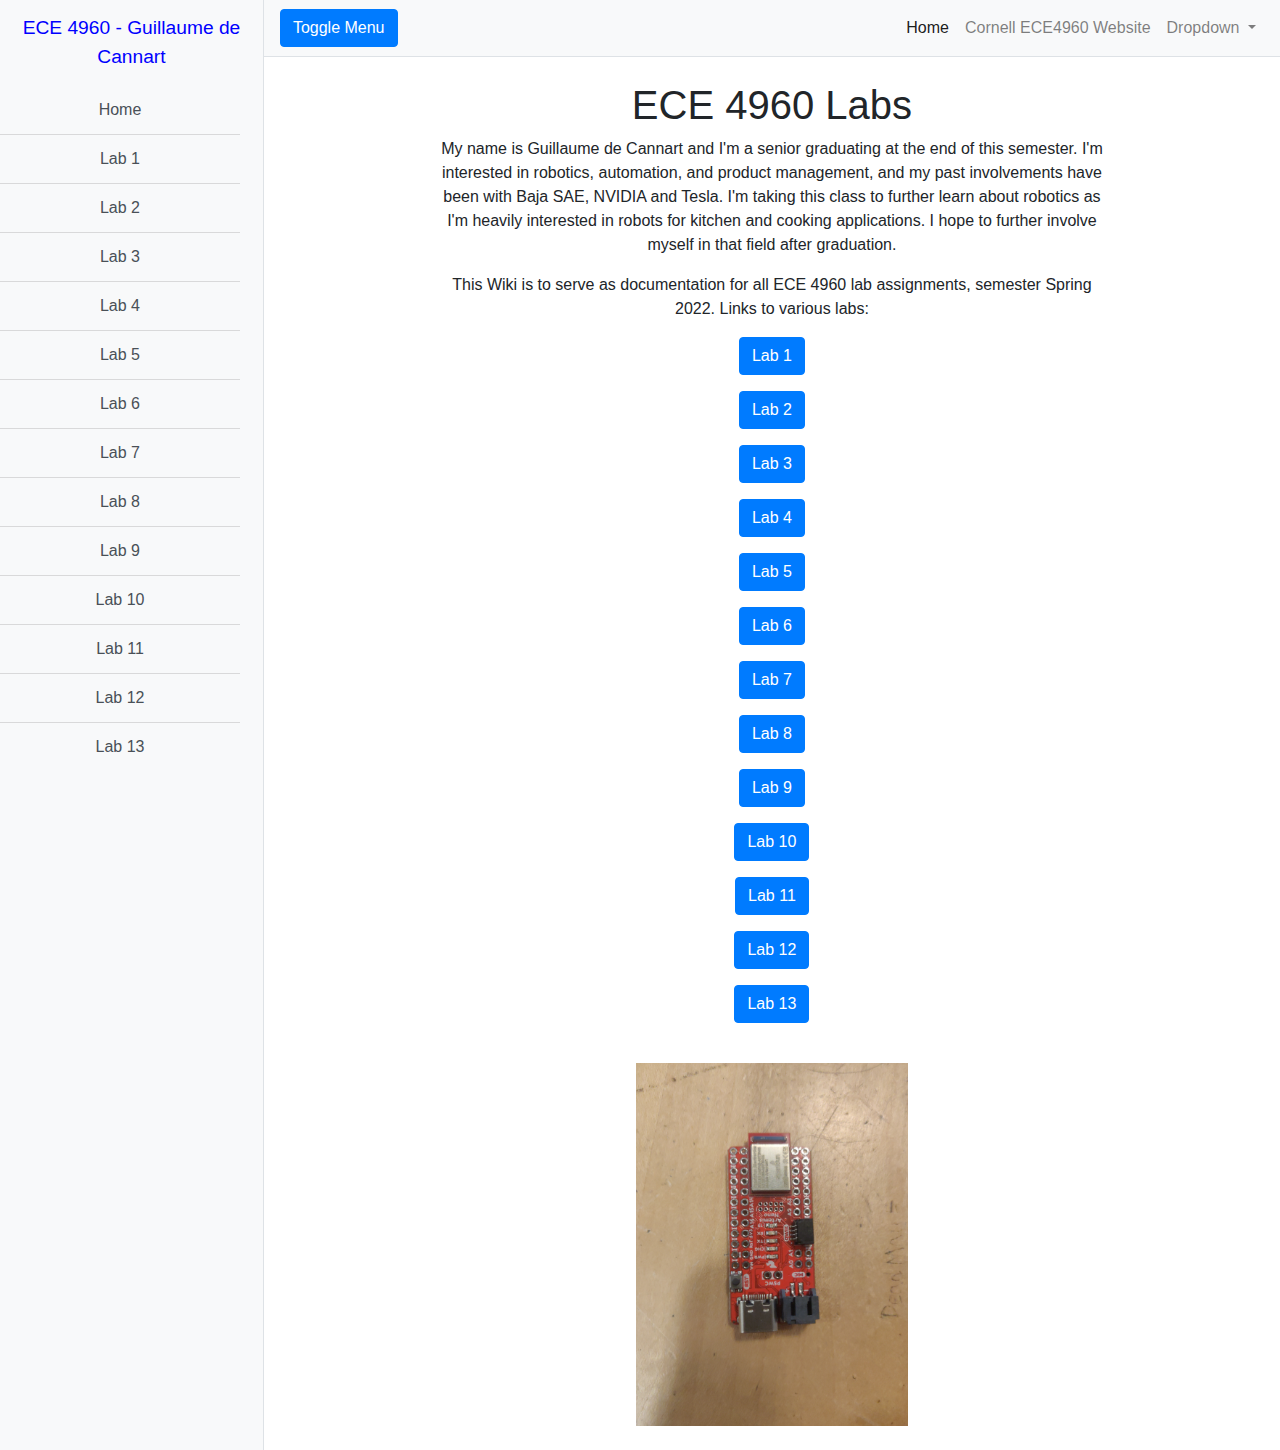
<file: index.html>
<!DOCTYPE html>
<html lang="en">

<head>

  <meta charset="utf-8">
  <meta name="viewport" content="width=device-width, initial-scale=1, shrink-to-fit=no">
  <meta name="description" content="">
  <meta name="author" content="">
  

  <title>ECE 4960 - FAST ROBOTS</title>
  <link rel="shortcut icon" href="images/icons8-internet-explorer-50.png"/>

  <!-- Bootstrap core CSS -->
  <link href="vendor/bootstrap/css/bootstrap.min.css" rel="stylesheet">

  <!-- Custom styles for this template -->
  <link href="css/simple-sidebar.css" rel="stylesheet">

</head>

<body style="text-align: center;" >

  <div class="d-flex" id="wrapper">

    <!-- Sidebar -->
    <div class="bg-light border-right" id="sidebar-wrapper">
      <div class="sidebar-heading" style="color: blue;">ECE 4960 - Guillaume de Cannart</div>
      <div class="list-group list-group-flush">
        <a href="index.html" class="list-group-item list-group-item-action bg-light">Home</a>
        <a href="lab1/index.html" class="list-group-item list-group-item-action bg-light">Lab 1</a>
        <a href="lab2/index.html" class="list-group-item list-group-item-action bg-light">Lab 2</a>
        <a href="lab3/index.html" class="list-group-item list-group-item-action bg-light">Lab 3</a>
        <a href="lab4/index.html" class="list-group-item list-group-item-action bg-light">Lab 4</a>
        <a href="lab5/index.html" class="list-group-item list-group-item-action bg-light">Lab 5</a>
        <a href="lab6/index.html" class="list-group-item list-group-item-action bg-light">Lab 6</a>
        <a href="lab7/index.html" class="list-group-item list-group-item-action bg-light">Lab 7</a> 
        <a href="lab8/index.html" class="list-group-item list-group-item-action bg-light">Lab 8</a> 
        <a href="lab9/index.html" class="list-group-item list-group-item-action bg-light">Lab 9</a>  
        <a href="lab10/index.html" class="list-group-item list-group-item-action bg-light">Lab 10</a>  
        <a href="lab11/index.html" class="list-group-item list-group-item-action bg-light">Lab 11</a> 
        <a href="lab12/index.html" class="list-group-item list-group-item-action bg-light">Lab 12</a>
        <a href="lab13/index.html" class="list-group-item list-group-item-action bg-light">Lab 13</a>  
      </div>
    </div>
    <!-- /#sidebar-wrapper -->

    <!-- Page Content -->
    <div id="page-content-wrapper">

      <nav class="navbar navbar-expand-lg navbar-light bg-light border-bottom">
        <button class="btn btn-primary" id="menu-toggle">Toggle Menu</button>

        <button class="navbar-toggler" type="button" data-toggle="collapse" data-target="#navbarSupportedContent" aria-controls="navbarSupportedContent" aria-expanded="false" aria-label="Toggle navigation">
          <span class="navbar-toggler-icon"></span>
        </button>

        <div class="collapse navbar-collapse" id="navbarSupportedContent">
          <ul class="navbar-nav ml-auto mt-2 mt-lg-0">
            <li class="nav-item active">
              <a class="nav-link" href="index.html">Home <span class="sr-only">(current)</span></a>
            </li>
            <li class="nav-item">
              <a class="nav-link" href="https://cei-lab.github.io/ECE4960-2022/">Cornell ECE4960 Website</a>
            </li>
            <li class="nav-item dropdown">
              <a class="nav-link dropdown-toggle" href="#" id="navbarDropdown" role="button" data-toggle="dropdown" aria-haspopup="true" aria-expanded="false">
                Dropdown
              </a>
              <div class="dropdown-menu dropdown-menu-right" aria-labelledby="navbarDropdown">
                <a class="dropdown-item" href="#">Action</a>
                <a class="dropdown-item" href="#">Another action</a>
                <div class="dropdown-divider"></div>
                <a class="dropdown-item" href="#">Something else here</a>
              </div>
            </li>
          </ul>
        </div>
      </nav>

      <div class="container-fluid"  id="margins2">
        <h1 class="mt-4">ECE 4960 Labs</h1>

      <p>My name is Guillaume de Cannart and I'm a senior graduating at the end of this semester. I'm interested in robotics, automation, and product management, and my past involvements have been with Baja SAE, NVIDIA and Tesla.
      I'm taking this class to further learn about robotics as I'm heavily interested in robots for kitchen and cooking applications. I hope to further involve myself in that field after graduation.</p>
        <p>This Wiki is to serve as documentation for all ECE 4960 lab assignments, semester Spring 2022.
        Links to various labs:</p>
        <p></p>
        <p></p><a href="lab1/index.html"><button class="btn btn-primary"> Lab 1</button></a></p>
        <p></p><a href="lab2/index.html"><button class="btn btn-primary"> Lab 2</button></a></p>
         <p></p><a href="lab3/index.html"><button class="btn btn-primary"> Lab 3</button></a></p>
        <p></p><a href="lab4/index.html"><button class="btn btn-primary"> Lab 4</button></a></p>
        <p></p><a href="lab5/index.html"><button class="btn btn-primary"> Lab 5</button></a></p>
        <p></p><a href="lab6/index.html"><button class="btn btn-primary"> Lab 6</button></a></p>
        <p></p><a href="lab7/index.html"><button class="btn btn-primary"> Lab 7</button></a></p>
        <p></p><a href="lab8/index.html"><button class="btn btn-primary"> Lab 8</button></a></p>
        <p></p><a href="lab9/index.html"><button class="btn btn-primary"> Lab 9</button></a></p>
        <p></p><a href="lab10/index.html"><button class="btn btn-primary"> Lab 10</button></a></p>
        <p></p><a href="lab11/index.html"><button class="btn btn-primary"> Lab 11</button></a></p>
        <p></p><a href="lab12/index.html"><button class="btn btn-primary"> Lab 12</button></a></p>
        <p></p><a href="lab12/index.html"><button class="btn btn-primary"> Lab 13</button></a></p>
        
        
        <p></p>
        
        <br>
       
          <img src="images/artemis-nano.jpg"  alt="Artemis Nano - ECE 4960 Microcontroller" width="40%">
          <br>
            <br>

      </div>
    </div>
    <!-- /#page-content-wrapper -->

  </div>
  <!-- /#wrapper -->

  <!-- Bootstrap core JavaScript -->
  <script src="vendor/jquery/jquery.min.js"></script>
  <script src="vendor/bootstrap/js/bootstrap.bundle.min.js"></script>

  <!-- Menu Toggle Script -->
  <script>
    $("#menu-toggle").click(function(e) {
      e.preventDefault();
      $("#wrapper").toggleClass("toggled");
    });
  </script>

</body>

</html>
</file>
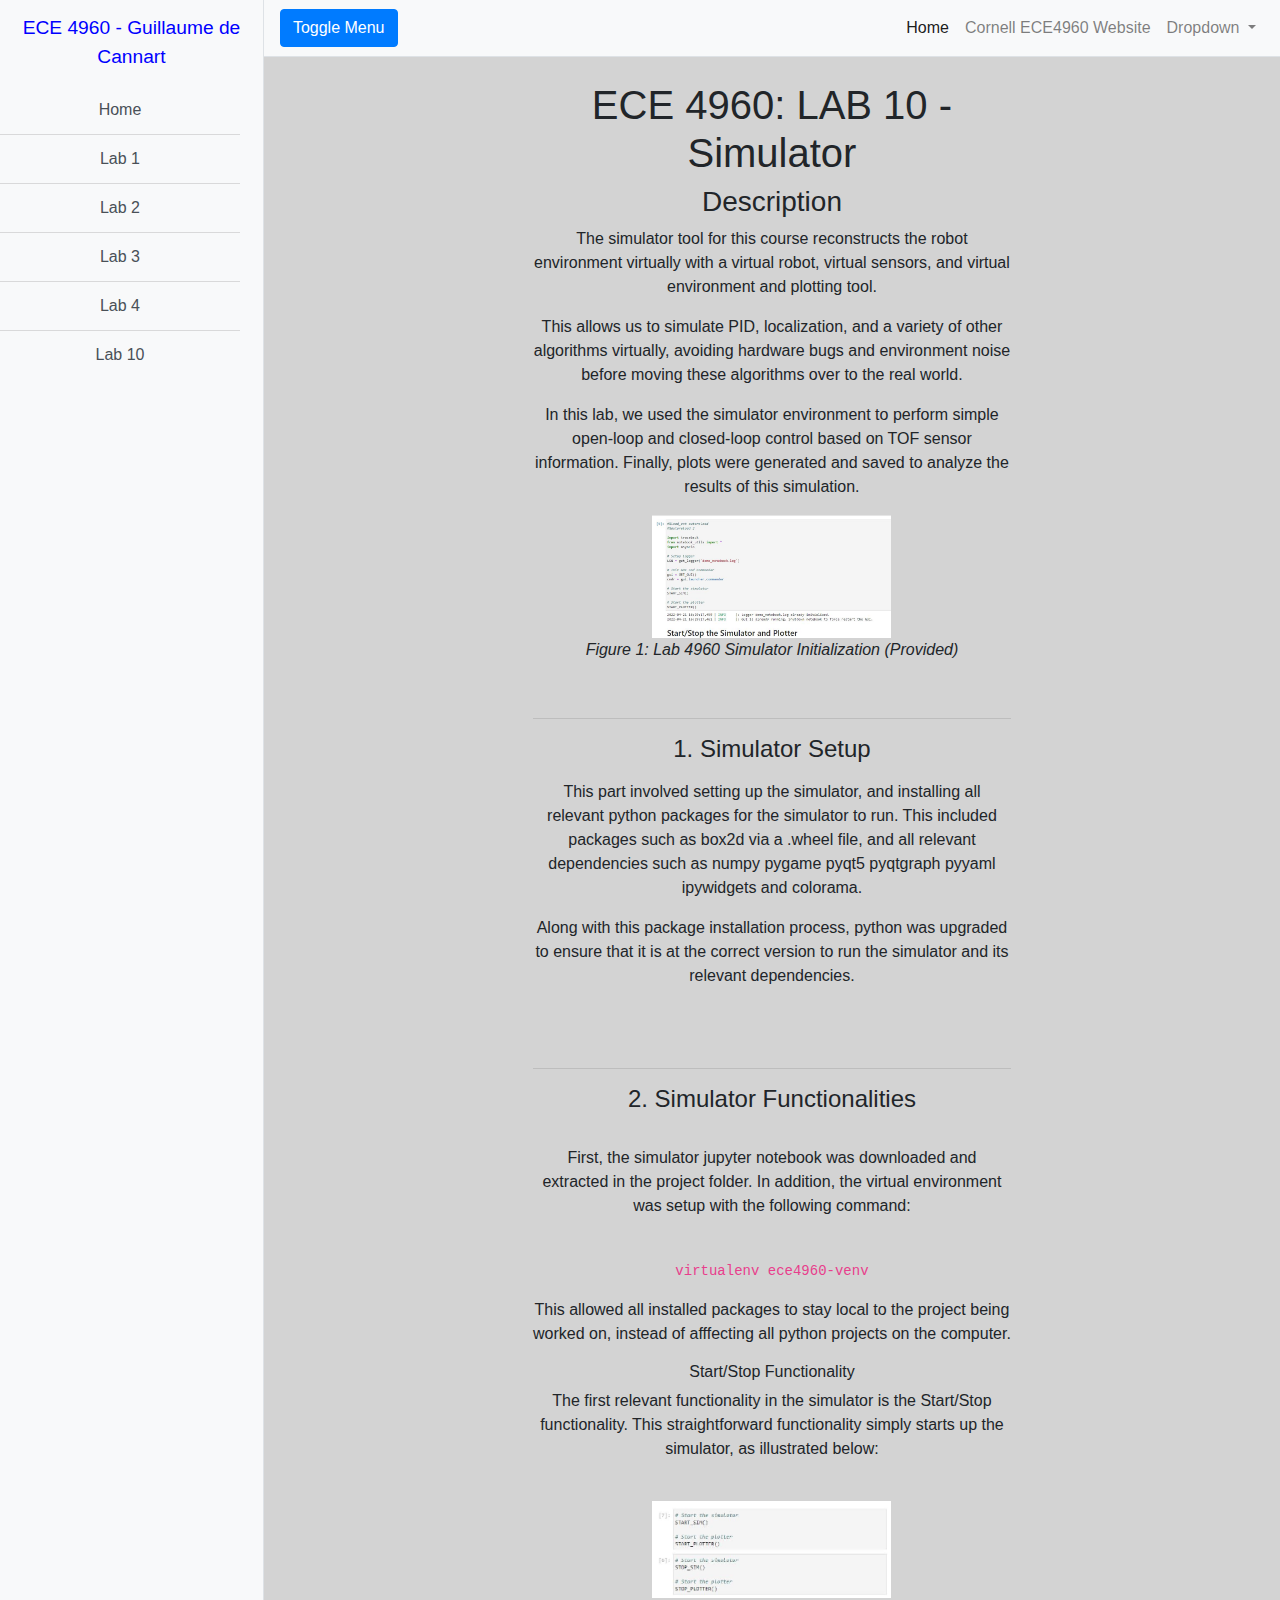
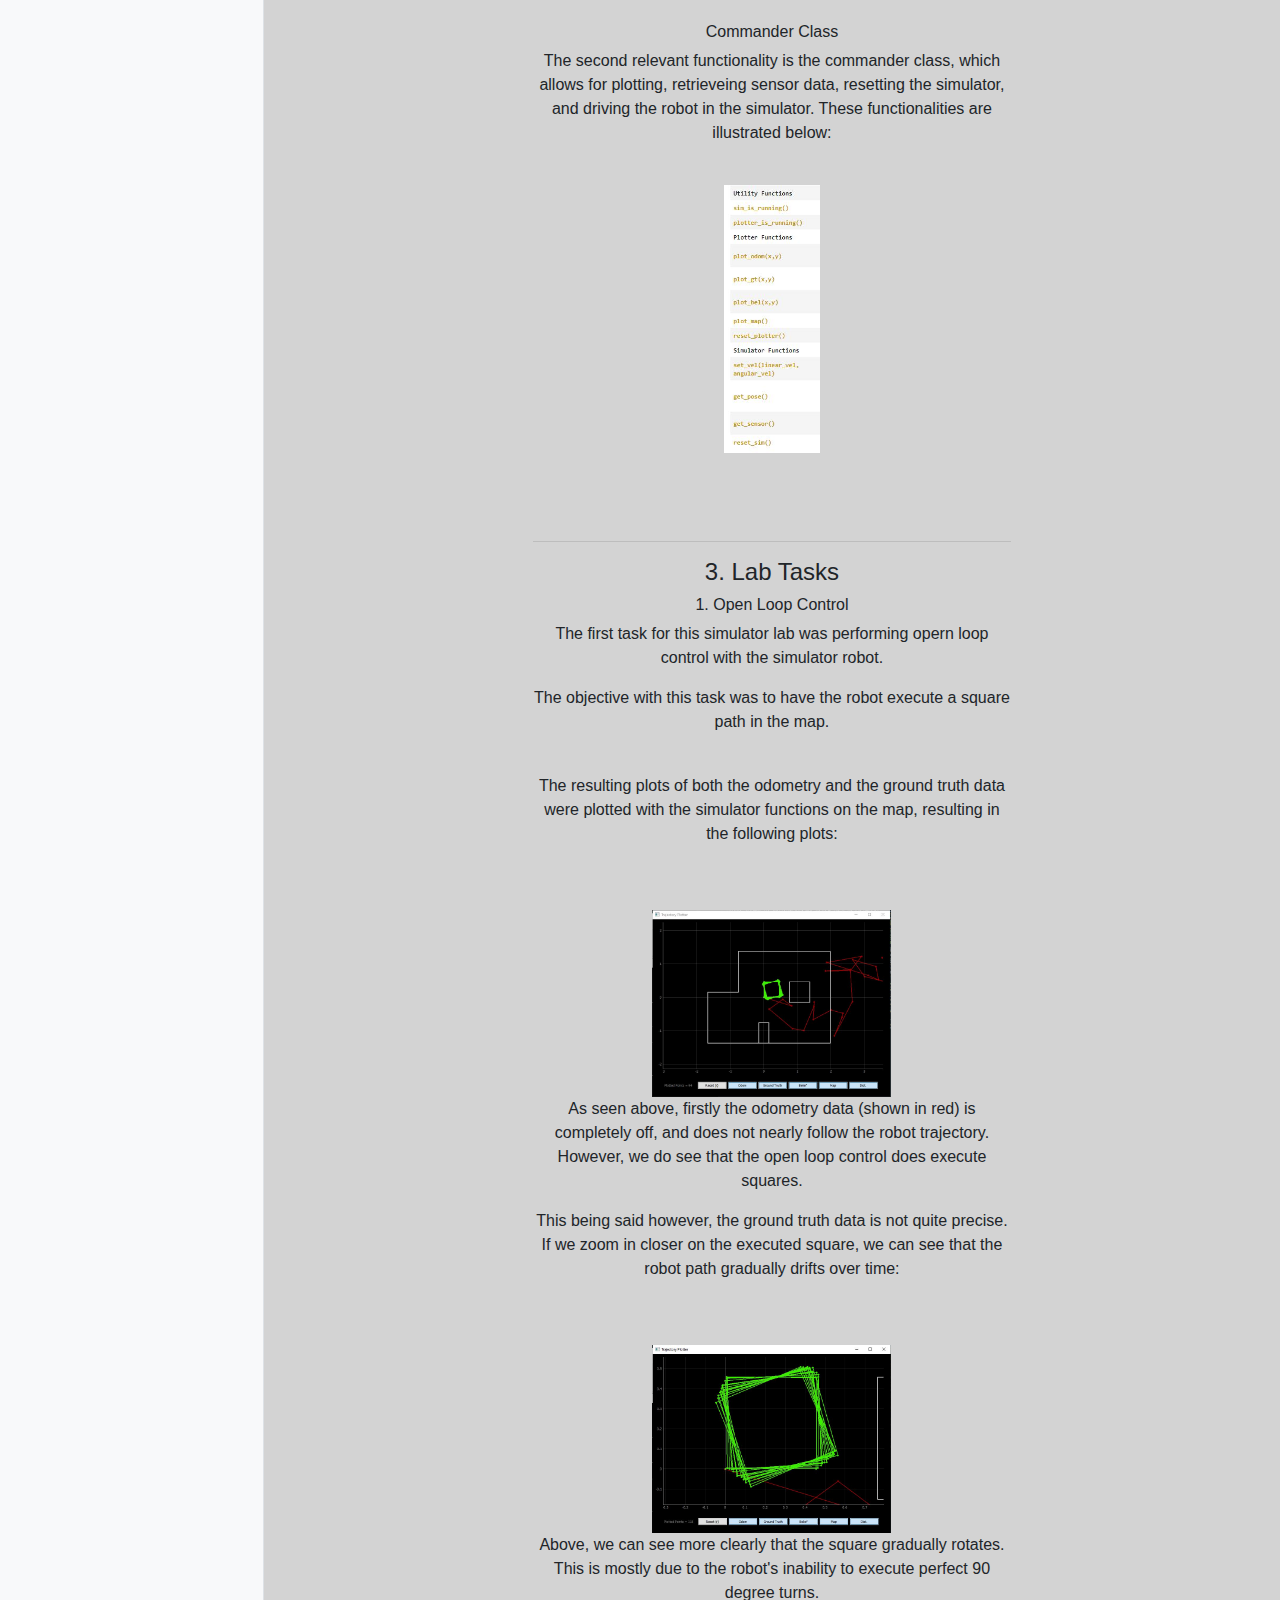
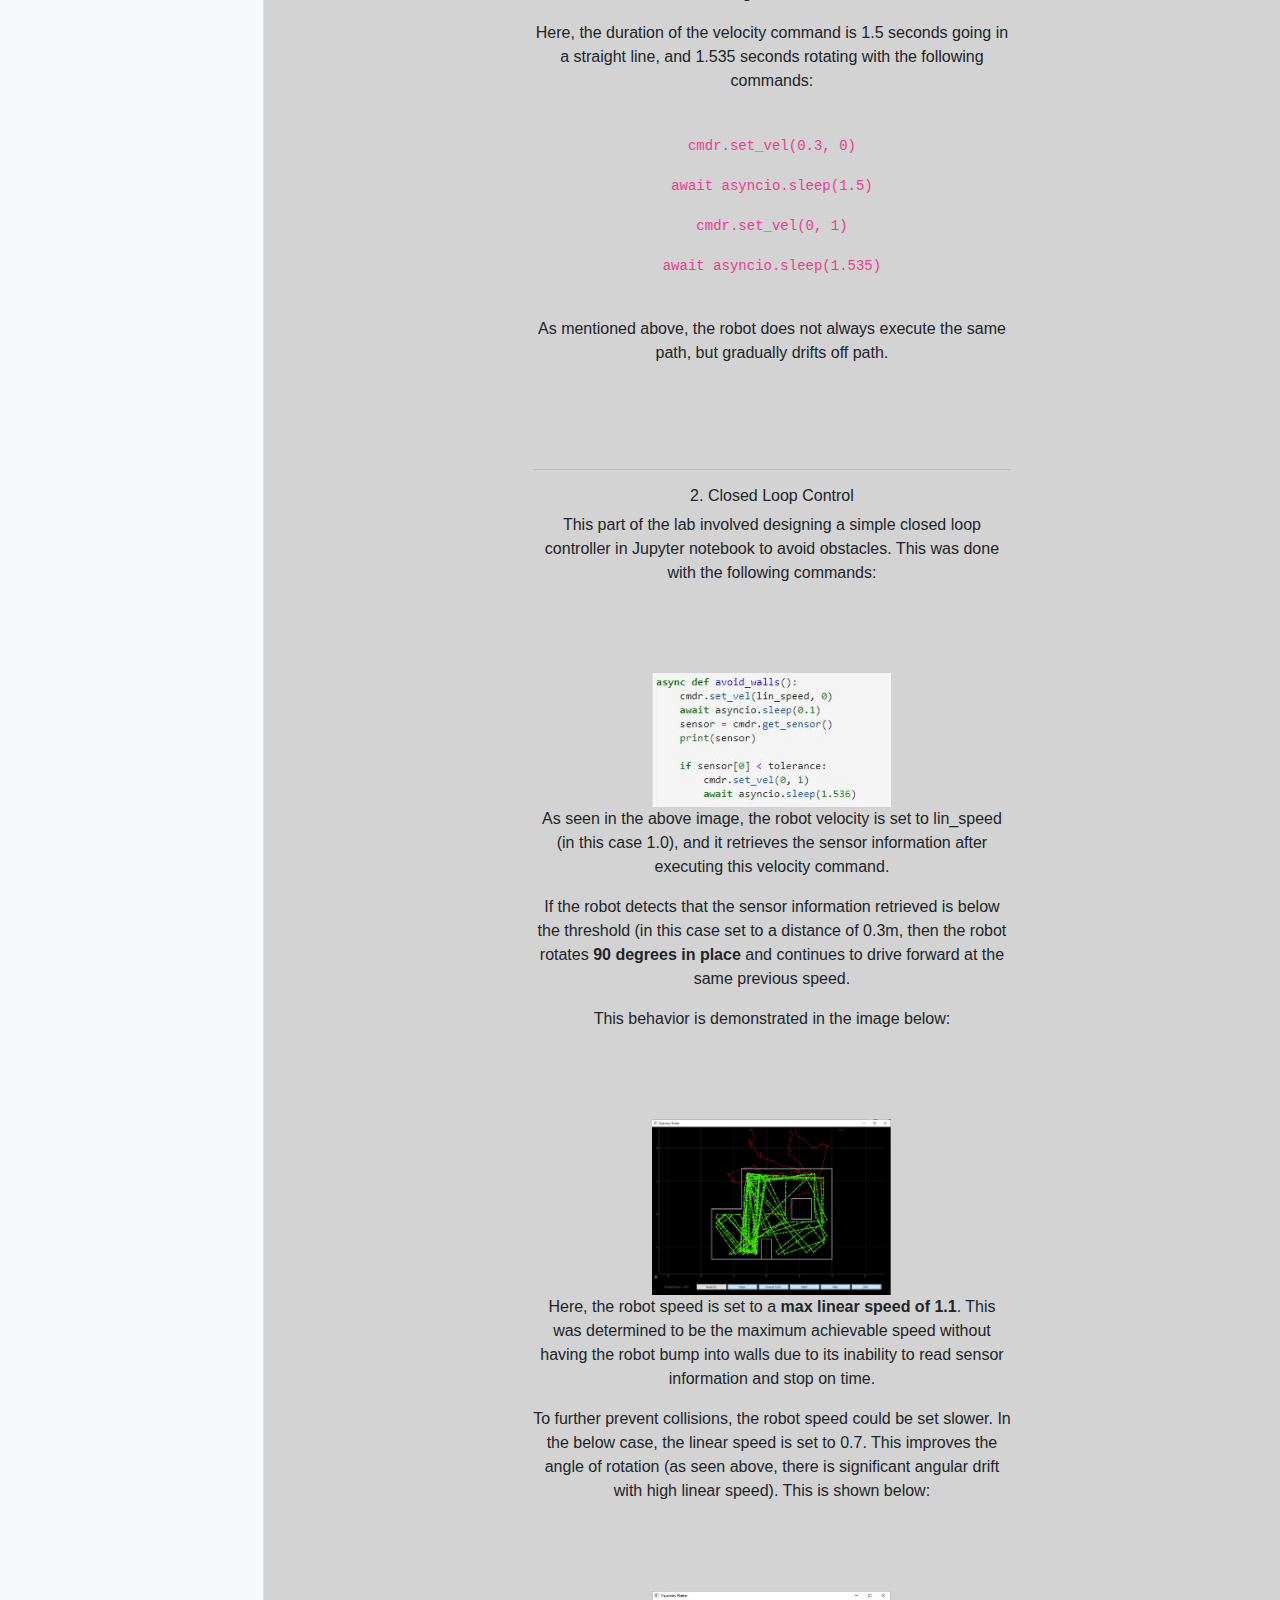
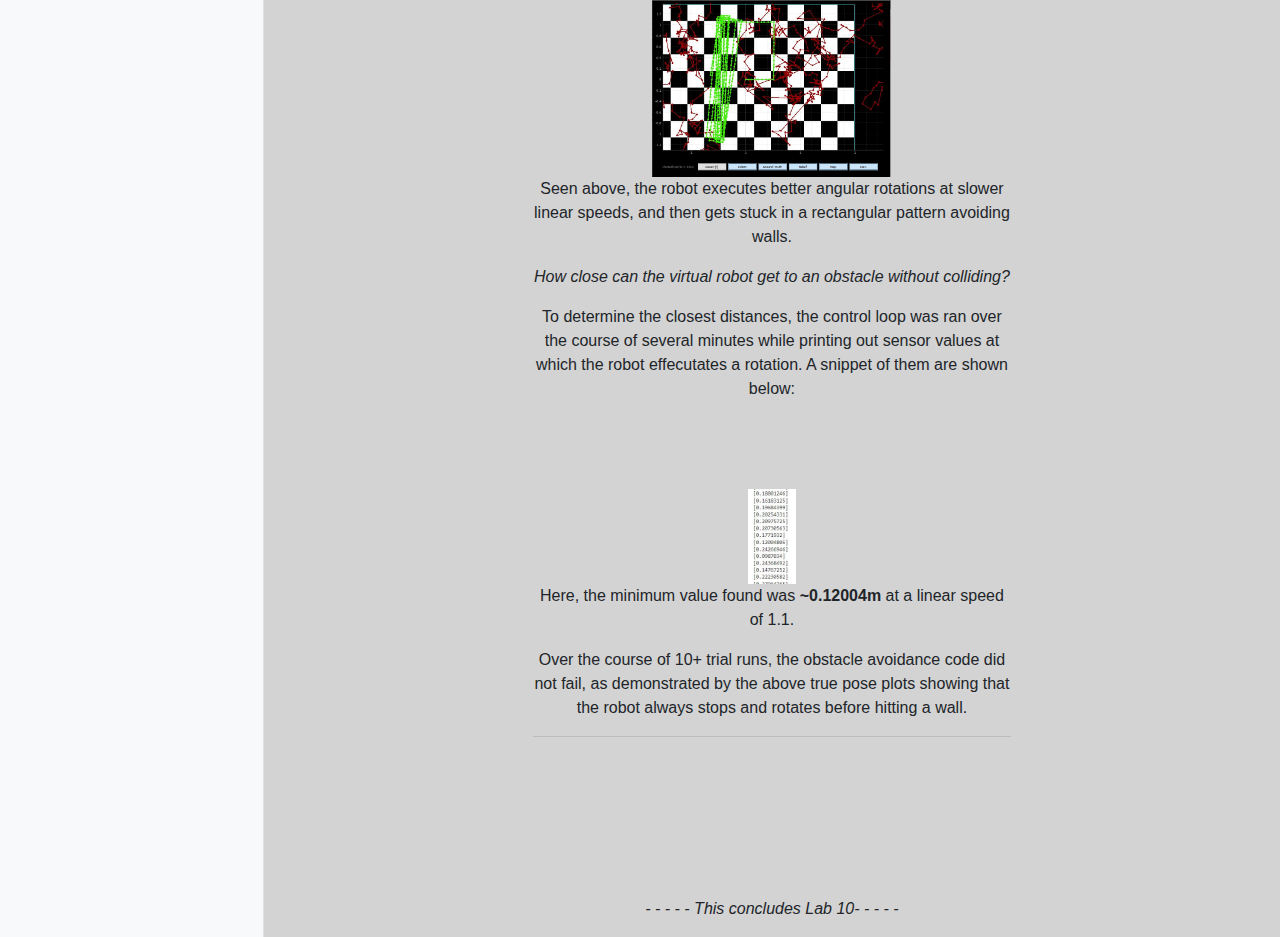
<file: lab 10/index.html>
<!DOCTYPE html>
<html lang="en">

<head>

  <meta charset="utf-8">
  <meta name="viewport" content="width=device-width, initial-scale=1, shrink-to-fit=no">
  <meta name="description" content="">
  <meta name="author" content="">

  <title>Lab 10</title>
  <link rel="shortcut icon" href="images/icons8-internet-explorer-50.png"

  <!-- Bootstrap core CSS -->
  <link href="../vendor/bootstrap/css/bootstrap.min.css" rel="stylesheet">

  <!-- Custom styles for this template -->
  <link href="../css/simple-sidebar.css" rel="stylesheet">

</head>

<body style="background-color:lightgrey;text-align: center;" >

  <div class="d-flex" id="wrapper">

    <!-- Sidebar -->
    <div class="bg-light border-right" id="sidebar-wrapper">
      <div class="sidebar-heading" style="color: blue;">ECE 4960 - Guillaume de Cannart</div>
      <div class="list-group list-group-flush">
        <a href="../index.html" class="list-group-item list-group-item-action bg-light">Home</a>
        <a href="../lab1/index.html" class="list-group-item list-group-item-action bg-light">Lab 1</a>
         <a href="../lab2/index.html" class="list-group-item list-group-item-action bg-light">Lab 2</a>
        <a href="../lab3/index.html" class="list-group-item list-group-item-action bg-light">Lab 3</a>
        <a href="../lab4/index.html" class="list-group-item list-group-item-action bg-light">Lab 4</a> 
        <a href="../lab10/index.html" class="list-group-item list-group-item-action bg-light">Lab 10</a> 
      </div>
    </div>
    <!-- /#sidebar-wrapper -->

    <!-- Page Content -->
    <div id="page-content-wrapper">

      <nav class="navbar navbar-expand-lg navbar-light bg-light border-bottom">
        <button class="btn btn-primary" id="menu-toggle">Toggle Menu</button>

        <button class="navbar-toggler" type="button" data-toggle="collapse" data-target="#navbarSupportedContent" aria-controls="navbarSupportedContent" aria-expanded="false" aria-label="Toggle navigation">
          <span class="navbar-toggler-icon"></span>
        </button>

        <div class="collapse navbar-collapse" id="navbarSupportedContent">
          <ul class="navbar-nav ml-auto mt-2 mt-lg-0">
            <li class="nav-item active">
              <a class="nav-link" href="../index.html">Home <span class="sr-only">(current)</span></a>
            </li>
            <li class="nav-item">
              <a class="nav-link" href="https://cei-lab.github.io/ECE4960-2022/">Cornell ECE4960 Website</a>
            </li>
            <li class="nav-item dropdown">
              <a class="nav-link dropdown-toggle" href="#" id="navbarDropdown" role="button" data-toggle="dropdown" aria-haspopup="true" aria-expanded="false">
                Dropdown
              </a>
              <div class="dropdown-menu dropdown-menu-right" aria-labelledby="navbarDropdown">
                <a class="dropdown-item" href="#">Action</a>
                <a class="dropdown-item" href="#">Another action</a>
                <div class="dropdown-divider"></div>
                <a class="dropdown-item" href="#">Something else here</a>
              </div>
            </li>
          </ul>
        </div>
      </nav>

      <div class="container-fluid" id="margins">
        <h1 class="mt-4">ECE 4960: LAB 10 - Simulator</h1>
        <h3>Description</h3>
        <p>The simulator tool for this course reconstructs the robot environment virtually with a virtual robot, virtual sensors, and virtual environment and plotting tool.</p>
        <p>This allows us to simulate PID, localization, and a variety of other algorithms virtually, avoiding hardware bugs and environment noise before moving these algorithms over to the real world. </p>
        <p>In this lab, we used the simulator environment to perform simple open-loop and closed-loop control based on TOF sensor information. Finally, plots were generated and saved to analyze the results of this simulation.</p>
        
        <img src="../images/lab10-1.JPG"  alt="Part 1: Simulator Setup" width="50%">
        <p><em>Figure 1: Lab 4960 Simulator Initialization (Provided)</em></p>
        <br>

  
        <hr>
        <p><h4>1. Simulator Setup</h4></p>
        <p>This part involved setting up the simulator, and installing all relevant python packages for the simulator to run. This included packages such as box2d via a .wheel file, and all relevant dependencies such as  numpy pygame pyqt5 pyqtgraph pyyaml ipywidgets and colorama.</p>
        <p>Along with this package installation process, python was upgraded to ensure that it is at the correct version to run the simulator and its relevant dependencies. </p>
        <br>
        <br>
        <hr>
        <h4>2. Simulator Functionalities</h4>
        <br>
        <p>First, the simulator jupyter notebook was downloaded and extracted in the project folder. In addition, the virtual environment was setup with the following command:</p>
        <br>
        <p><code>virtualenv ece4960-venv</code></p>
        <p>This allowed all installed packages to stay local to the project being worked on, instead of afffecting all python projects on the computer.</p>

        <h6>Start/Stop Functionality</h6>
        <p>The first relevant functionality in the simulator is the Start/Stop functionality. This straightforward functionality simply starts up the simulator, as illustrated below: </p>
        <br>
        <img src="../images/lab10-2.JPG"  alt="Simulator Functionality: Start/Stop" width="50%">
        <br>
<br>
        <h6>Commander Class</h6>
        <p>
        The second relevant functionality is the commander class, which allows for plotting, retrieveing sensor data, resetting the simulator, and driving the robot in the simulator. These functionalities are illustrated below: 
        </p>
        <br>
        <img src="../images/lab10-3.JPG"  alt="Simulator Functionality: Commander Class (source: ECE 4960 lab-10 jupyter notbook)" width="20%">
        <br>
<br><br><br>
<hr>
        <h4>3. Lab Tasks </h4>
        <h6>1. Open Loop Control</h6>
        <p>The first task for this simulator lab was performing opern loop control with the simulator robot. </p>
        <p>The objective with this task was to have the robot execute a square path in the map.</p>
        <br>
        <p>The resulting plots of both the odometry and the ground truth data were plotted with the simulator functions on the map, resulting in the following plots: </p>

        <br>
        <br>
        <img src="../images/lab10-4.JPG"  alt="Task 1: Open Loop Control" width="50%">
        <br>
        <p>As seen above, firstly the odometry data (shown in red) is completely off, and does not nearly follow the robot trajectory. However, we do see that the open loop control does execute squares. </p>
        <p>This being said however, the ground truth data is not quite precise. If we zoom in closer on the executed square, we can see that the robot path gradually drifts over time:</p>
        <br>
        <br>
        <img src="../images/lab10-5.JPG"  alt="Task 1: Open Loop Control (Drifting path)" width="50%">
        <br>
        <p>Above, we can see more clearly that the square gradually rotates. This is mostly due to the robot's inability to execute perfect 90 degree turns.</p>
        <p>Here, the duration of the velocity command is 1.5 seconds going in a straight line, and 1.535 seconds rotating with the following commands: </p>
        <br>
        <p><code> cmdr.set_vel(0.3, 0)</code></p>
        <p><code>await asyncio.sleep(1.5)</code></p>
        <p><code>cmdr.set_vel(0, 1)</code></p>
        <p><code>await asyncio.sleep(1.535)</code></p>
        
        <br>
        <p>As mentioned above, the robot does not always execute the same path, but gradually drifts off path.</p>
<br><br><br>
<hr>
        <h6>2. Closed Loop Control</h6>
        <p>This part of the lab involved designing a simple closed loop controller in Jupyter notebook to avoid obstacles. This was done with the following commands:</p>
        <br><br>
        <br>
        <img src="../images/lab10-6.JPG"  alt="Task 2: Closed Loop Control" width="50%">
        <br>
        <p>As seen in the above image, the robot velocity is set to lin_speed (in this case 1.0), and it retrieves the sensor information after executing this velocity command. </p>
        <p>If the robot detects that the sensor information retrieved is below the threshold (in this case set to a distance of 0.3m, then the robot rotates<b> 90 degrees in place </b> and continues to drive forward at the same previous speed.</p>
        <p>This behavior is demonstrated in the image below: </p>
        <br><br>
        <br>
        <img src="../images/lab10-7.JPG"  alt="Task 2: Open Loop Control" width="50%">
        <br>
        <p>Here, the robot speed is set to a <b>max linear speed of 1.1</b>. This was determined to be the maximum achievable speed without having the robot bump into walls due to its inability to read sensor information and stop on time. </p>
        <p>To further prevent collisions, the robot speed could be set slower. In the below case, the linear speed is set to 0.7. This improves the angle of rotation (as seen above, there is significant angular drift with high linear speed). This is shown below: </p>
        <br><br>
        <br>
        <img src="../images/lab10-8.JPG"  alt="Task 2: Closed Loop Control " width="50%">
        <br>
        <p>Seen above, the robot executes better angular rotations at slower linear speeds, and then gets stuck in a rectangular pattern avoiding walls.</p>
        
        <p><i>How close can the virtual robot get to an obstacle without colliding?</i></p>
        <p>To determine the closest distances, the control loop was ran over the course of several minutes while printing out sensor values at which the robot effecutates a rotation. A snippet of them are shown below: </p>
        <br><br>
        <br>
        <img src="../images/lab10-9.JPG"  alt="Task 2: Closed Loop Control " width="10%">
        <br>
        <p>Here, the minimum value found was <b>~0.12004m</b> at a linear speed of 1.1. </p> 
      
        <p>Over the course of 10+ trial runs, the obstacle avoidance code did not fail, as demonstrated by the above true pose plots showing that the robot always stops and rotates before hitting a wall.</p>
      
        <hr>
      <br>
        <br>
        <br>
        <br>
        <br>
        <br>
        <p><i>- - - - - This concludes Lab 10- - - - -</i></p>
          </div>
    </div>
    <!-- /#page-content-wrapper -->

  </div>
  <!-- /#wrapper -->

  <!-- Bootstrap core JavaScript -->
  <script src="../vendor/jquery/jquery.min.js"></script>
  <script src="../vendor/bootstrap/js/bootstrap.bundle.min.js"></script>

  <!-- Menu Toggle Script -->
  <script>
    $("#menu-toggle").click(function(e) {
      e.preventDefault();
      $("#wrapper").toggleClass("toggled");
    });
  </script>

</body>

</html>
</file>
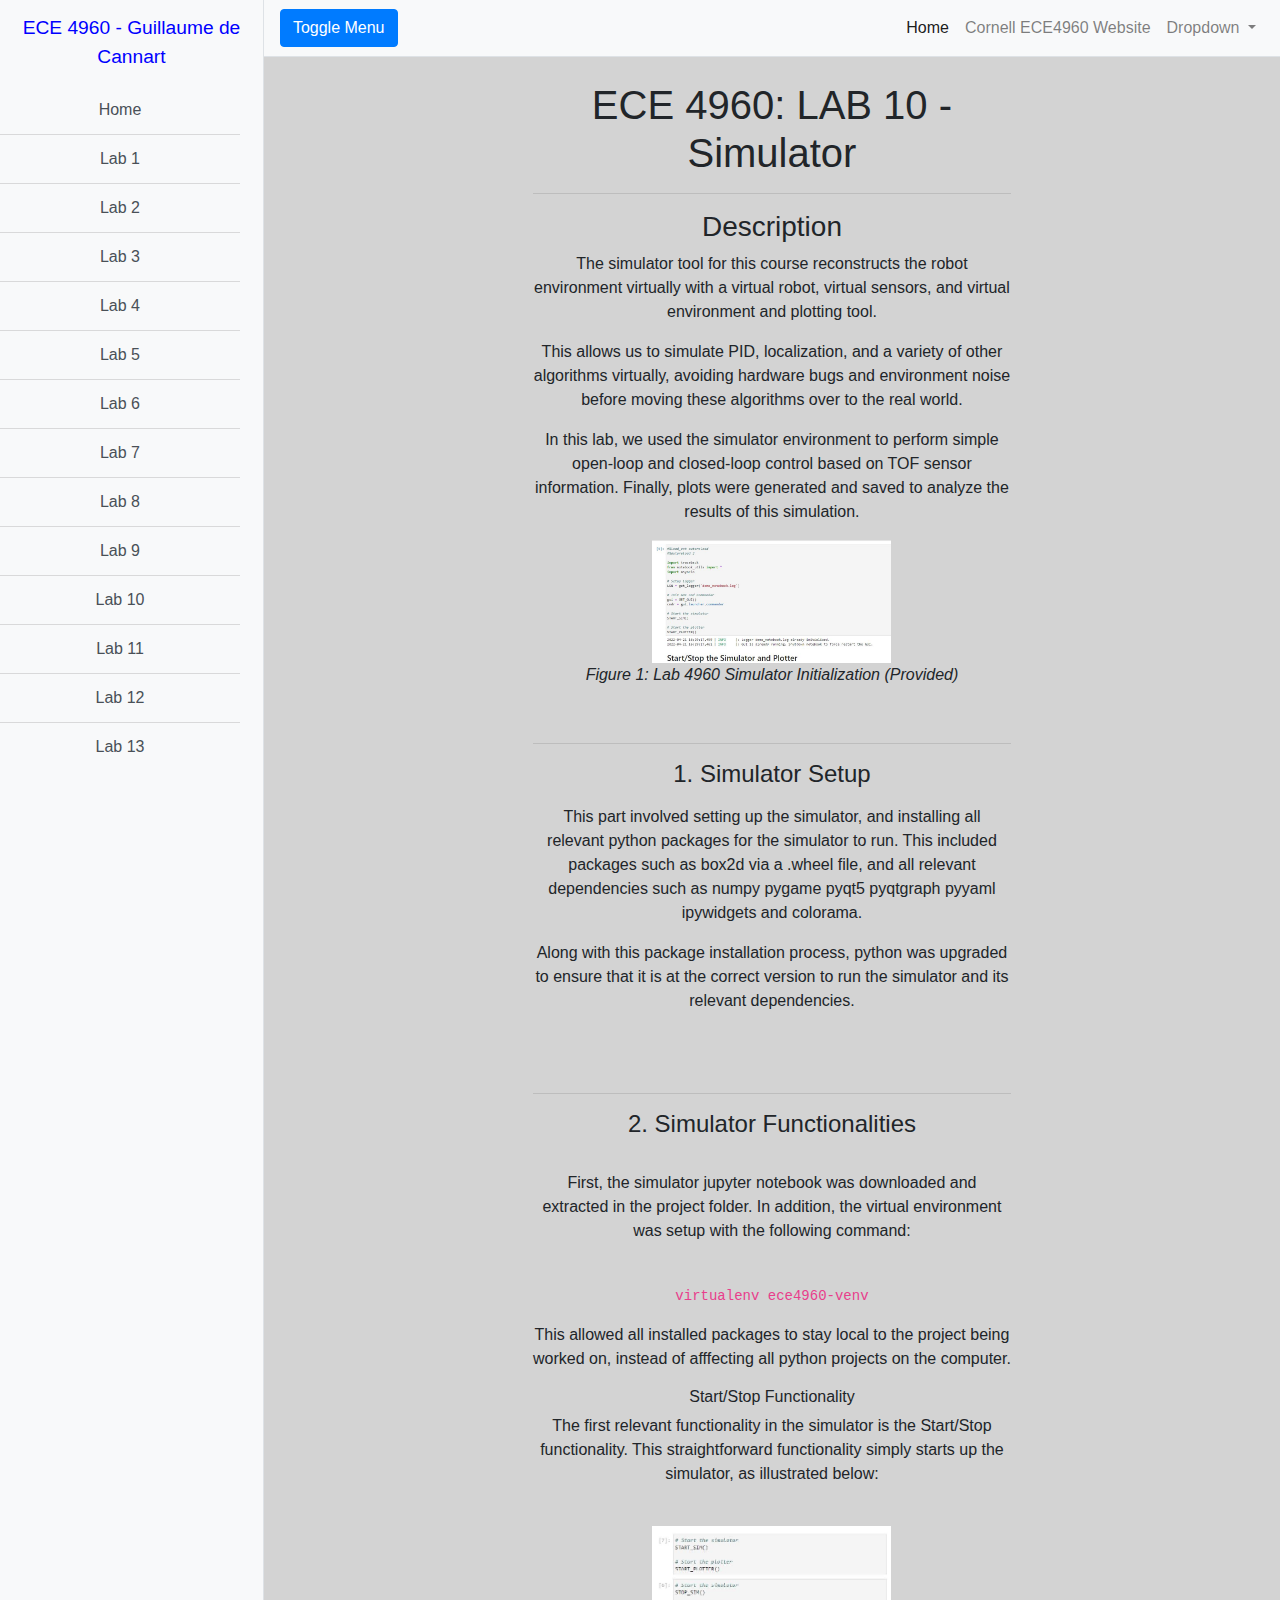
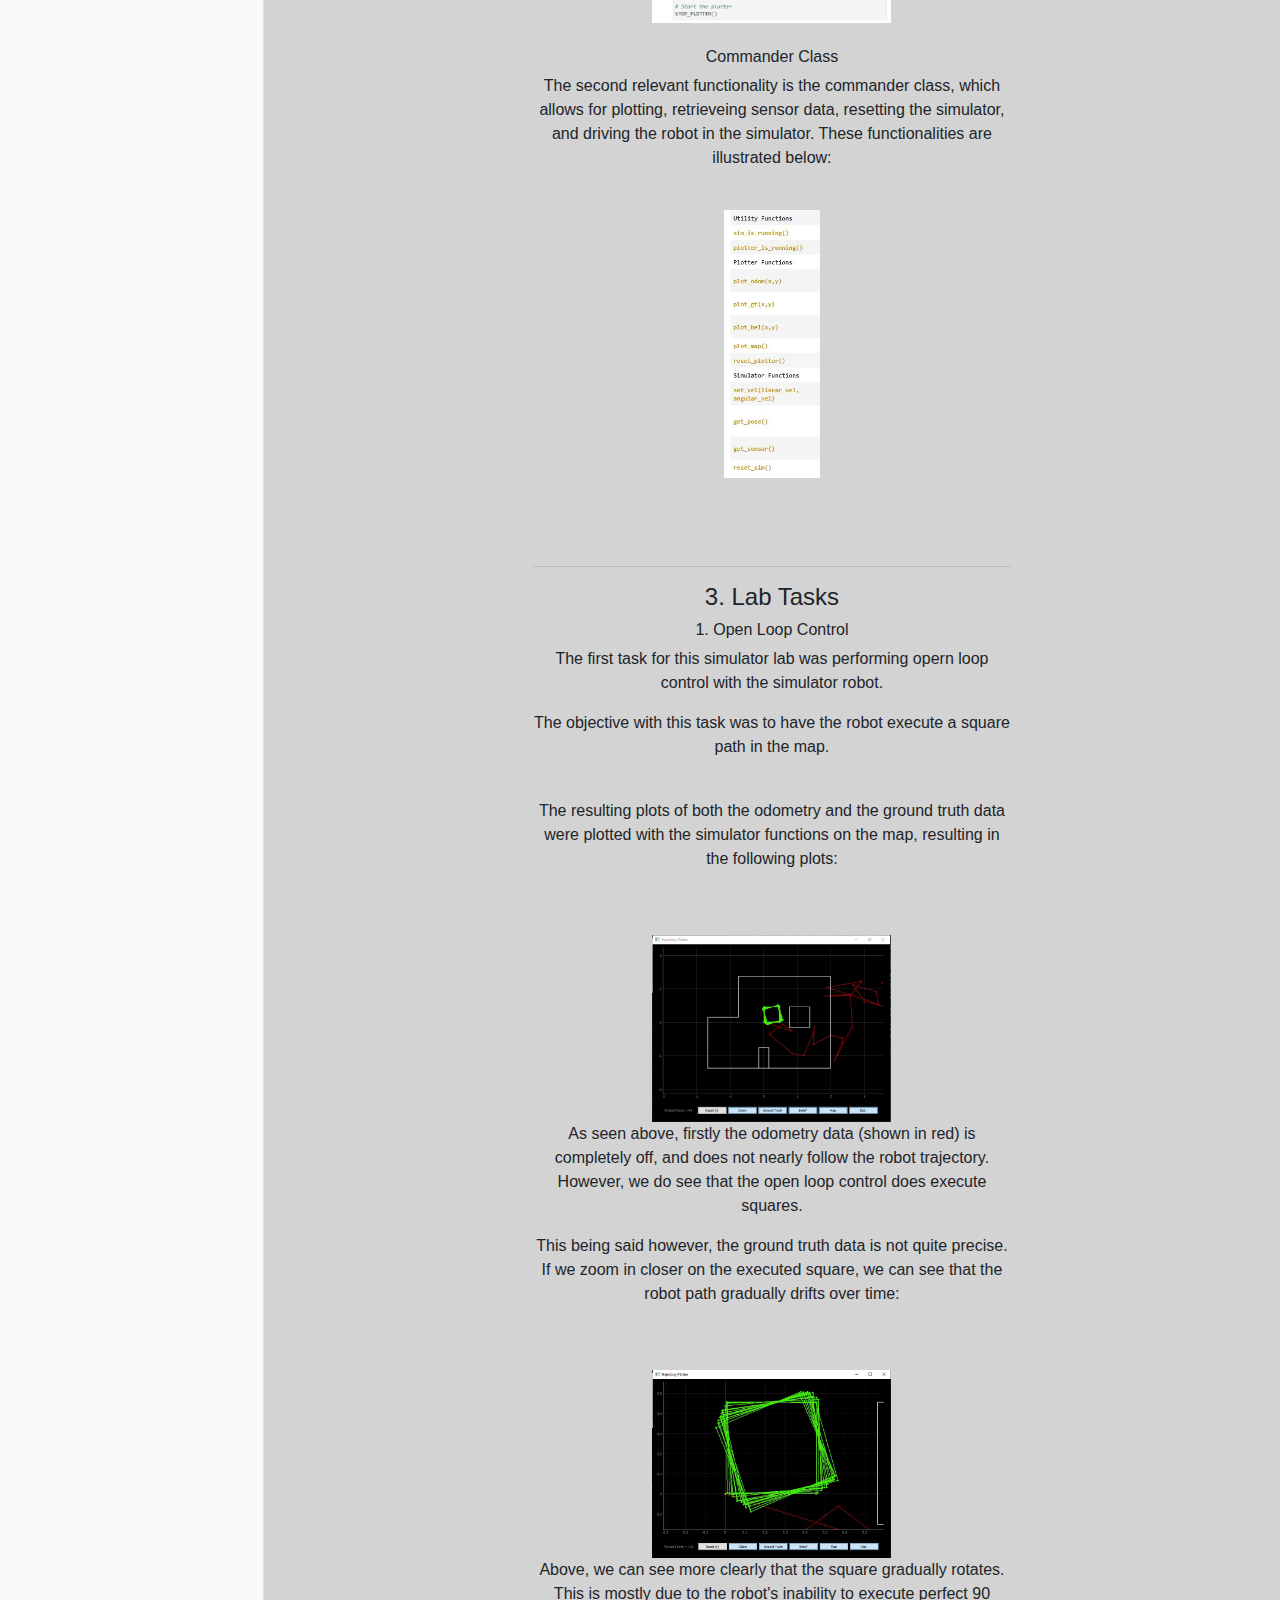
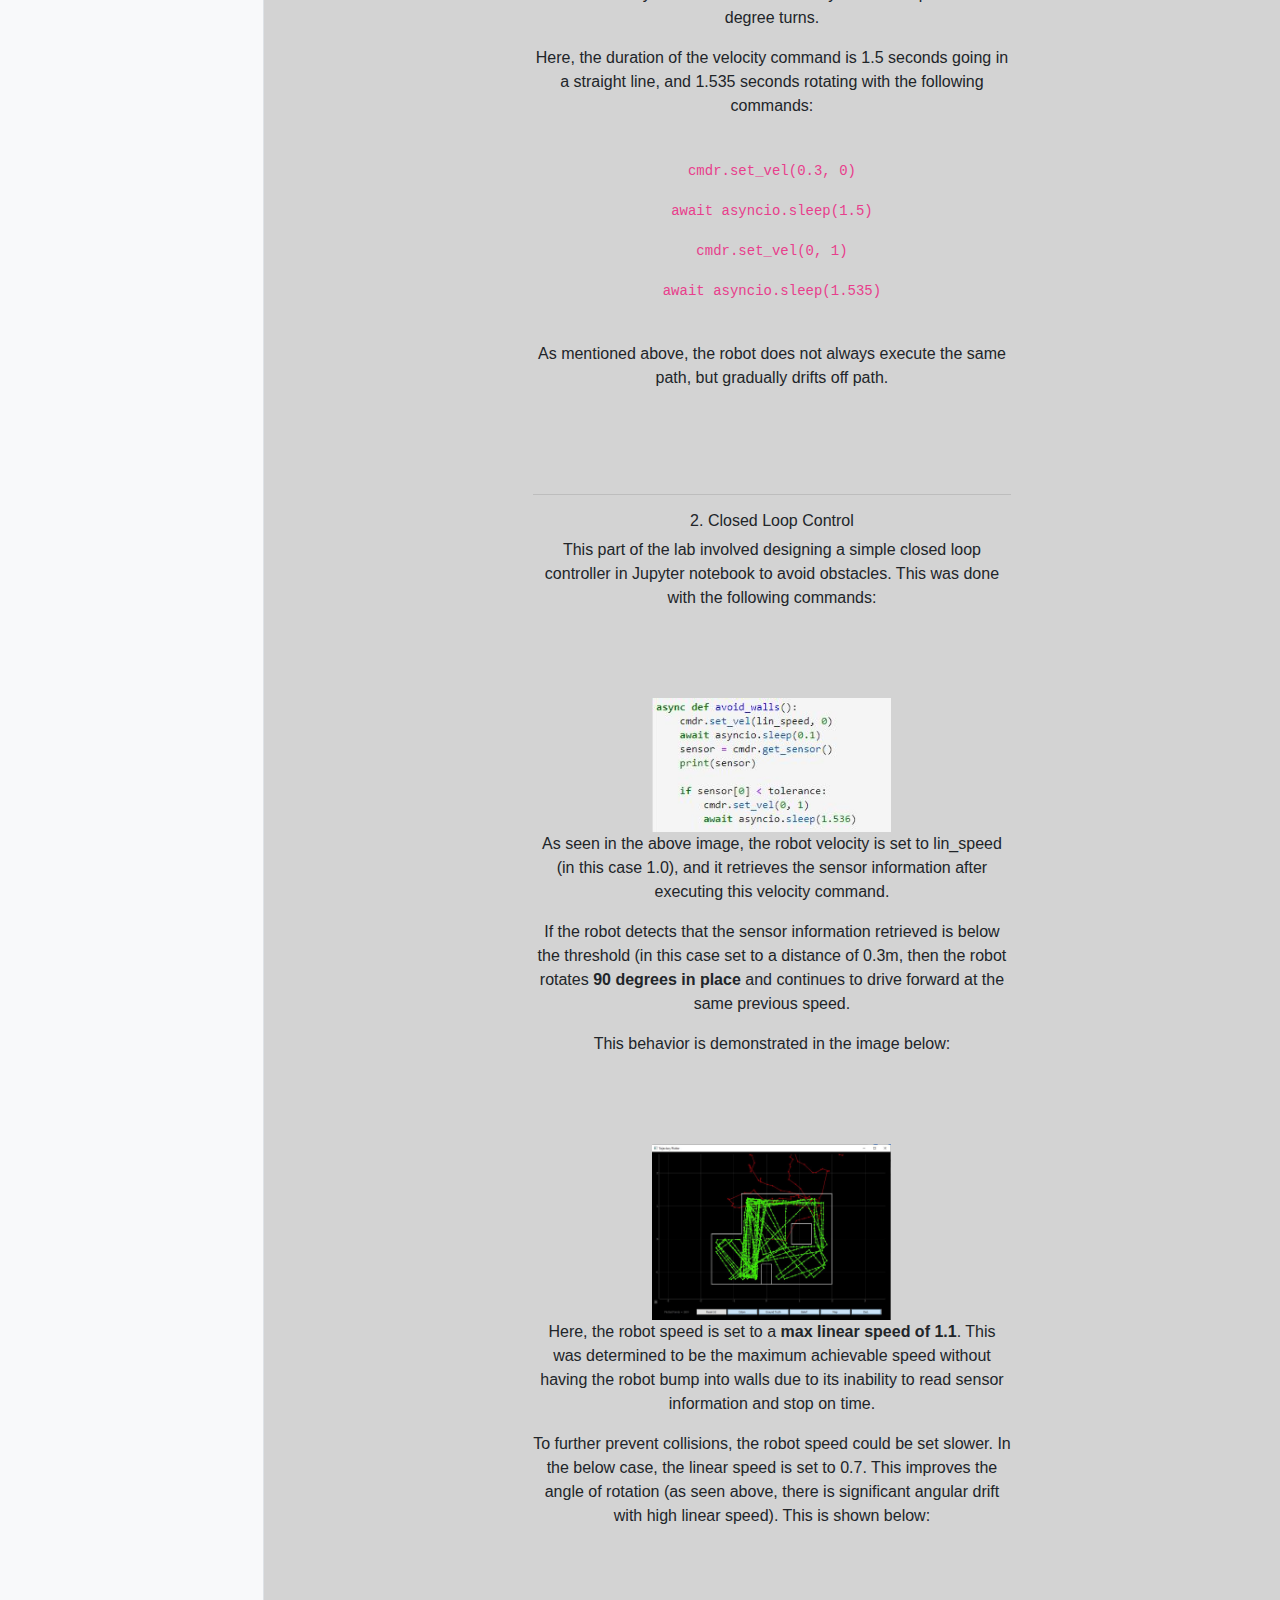
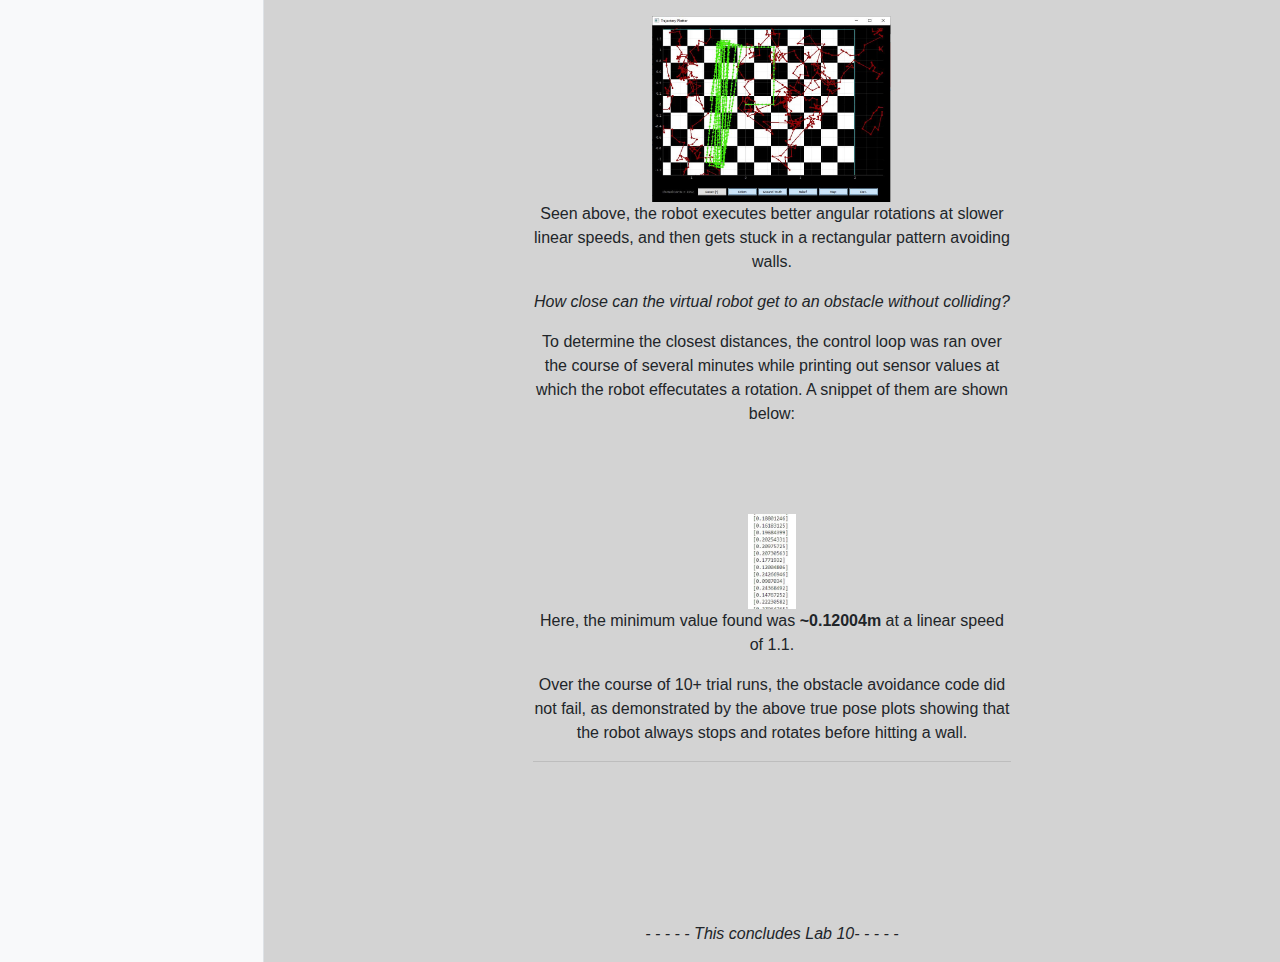
<file: lab10/index.html>
<!DOCTYPE html>
<html lang="en">

<head>

  <meta charset="utf-8">
  <meta name="viewport" content="width=device-width, initial-scale=1, shrink-to-fit=no">
  <meta name="description" content="">
  <meta name="author" content="">

  <title>Lab 10</title>
  <link rel="shortcut icon" href="images/icons8-internet-explorer-50.png"

  <!-- Bootstrap core CSS -->
  <link href="../vendor/bootstrap/css/bootstrap.min.css" rel="stylesheet">

  <!-- Custom styles for this template -->
  <link href="../css/simple-sidebar.css" rel="stylesheet">

</head>

<body style="background-color:lightgrey;text-align: center;" >

  <div class="d-flex" id="wrapper">

    <!-- Sidebar -->
    <div class="bg-light border-right" id="sidebar-wrapper">
      <div class="sidebar-heading" style="color: blue;">ECE 4960 - Guillaume de Cannart</div>
      <div class="list-group list-group-flush">
        <a href="../index.html" class="list-group-item list-group-item-action bg-light">Home</a>
        <a href="../lab1/index.html" class="list-group-item list-group-item-action bg-light">Lab 1</a>
        <a href="../lab2/index.html" class="list-group-item list-group-item-action bg-light">Lab 2</a>
        <a href="../lab3/index.html" class="list-group-item list-group-item-action bg-light">Lab 3</a>
        <a href="../lab4/index.html" class="list-group-item list-group-item-action bg-light">Lab 4</a>
        <a href="../lab5/index.html" class="list-group-item list-group-item-action bg-light">Lab 5</a>
        <a href="../lab6/index.html" class="list-group-item list-group-item-action bg-light">Lab 6</a>
        <a href="../lab7/index.html" class="list-group-item list-group-item-action bg-light">Lab 7</a> 
        <a href="../lab8/index.html" class="list-group-item list-group-item-action bg-light">Lab 8</a> 
        <a href="../lab9/index.html" class="list-group-item list-group-item-action bg-light">Lab 9</a>  
        <a href="../lab10/index.html" class="list-group-item list-group-item-action bg-light">Lab 10</a>  
        <a href="../lab11/index.html" class="list-group-item list-group-item-action bg-light">Lab 11</a> 
        <a href="../lab12/index.html" class="list-group-item list-group-item-action bg-light">Lab 12</a>
        <a href="../lab13/index.html" class="list-group-item list-group-item-action bg-light">Lab 13</a>   
      </div>
    </div>
    <!-- /#sidebar-wrapper -->

    <!-- Page Content -->
    <div id="page-content-wrapper">

      <nav class="navbar navbar-expand-lg navbar-light bg-light border-bottom">
        <button class="btn btn-primary" id="menu-toggle">Toggle Menu</button>

        <button class="navbar-toggler" type="button" data-toggle="collapse" data-target="#navbarSupportedContent" aria-controls="navbarSupportedContent" aria-expanded="false" aria-label="Toggle navigation">
          <span class="navbar-toggler-icon"></span>
        </button>

        <div class="collapse navbar-collapse" id="navbarSupportedContent">
          <ul class="navbar-nav ml-auto mt-2 mt-lg-0">
            <li class="nav-item active">
              <a class="nav-link" href="../index.html">Home <span class="sr-only">(current)</span></a>
            </li>
            <li class="nav-item">
              <a class="nav-link" href="https://cei-lab.github.io/ECE4960-2022/">Cornell ECE4960 Website</a>
            </li>
            <li class="nav-item dropdown">
              <a class="nav-link dropdown-toggle" href="#" id="navbarDropdown" role="button" data-toggle="dropdown" aria-haspopup="true" aria-expanded="false">
                Dropdown
              </a>
              <div class="dropdown-menu dropdown-menu-right" aria-labelledby="navbarDropdown">
                <a class="dropdown-item" href="#">Action</a>
                <a class="dropdown-item" href="#">Another action</a>
                <div class="dropdown-divider"></div>
                <a class="dropdown-item" href="#">Something else here</a>
              </div>
            </li>
          </ul>
        </div>
      </nav>

      <div class="container-fluid" id="margins">
        <h1 class="mt-4">ECE 4960: LAB 10 - Simulator</h1>
        <hr>
        <h3>Description</h3>
        <p>The simulator tool for this course reconstructs the robot environment virtually with a virtual robot, virtual sensors, and virtual environment and plotting tool.</p>
        <p>This allows us to simulate PID, localization, and a variety of other algorithms virtually, avoiding hardware bugs and environment noise before moving these algorithms over to the real world. </p>
        <p>In this lab, we used the simulator environment to perform simple open-loop and closed-loop control based on TOF sensor information. Finally, plots were generated and saved to analyze the results of this simulation.</p>
        
        <img src="../images/lab10-1.JPG"  alt="Part 1: Simulator Setup" width="50%">
        <p><em>Figure 1: Lab 4960 Simulator Initialization (Provided)</em></p>
        <br>

  
        <hr>
        <p><h4>1. Simulator Setup</h4></p>
        <p>This part involved setting up the simulator, and installing all relevant python packages for the simulator to run. This included packages such as box2d via a .wheel file, and all relevant dependencies such as  numpy pygame pyqt5 pyqtgraph pyyaml ipywidgets and colorama.</p>
        <p>Along with this package installation process, python was upgraded to ensure that it is at the correct version to run the simulator and its relevant dependencies. </p>
        <br>
        <br>
        <hr>
        <h4>2. Simulator Functionalities</h4>
        <br>
        <p>First, the simulator jupyter notebook was downloaded and extracted in the project folder. In addition, the virtual environment was setup with the following command:</p>
        <br>
        <p><code>virtualenv ece4960-venv</code></p>
        <p>This allowed all installed packages to stay local to the project being worked on, instead of afffecting all python projects on the computer.</p>

        <h6>Start/Stop Functionality</h6>
        <p>The first relevant functionality in the simulator is the Start/Stop functionality. This straightforward functionality simply starts up the simulator, as illustrated below: </p>
        <br>
        <img src="../images/lab10-2.JPG"  alt="Simulator Functionality: Start/Stop" width="50%">
        <br>
<br>
        <h6>Commander Class</h6>
        <p>
        The second relevant functionality is the commander class, which allows for plotting, retrieveing sensor data, resetting the simulator, and driving the robot in the simulator. These functionalities are illustrated below: 
        </p>
        <br>
        <img src="../images/lab10-3.JPG"  alt="Simulator Functionality: Commander Class (source: ECE 4960 lab-10 jupyter notbook)" width="20%">
        <br>
<br><br><br>
<hr>
        <h4>3. Lab Tasks </h4>
        <h6>1. Open Loop Control</h6>
        <p>The first task for this simulator lab was performing opern loop control with the simulator robot. </p>
        <p>The objective with this task was to have the robot execute a square path in the map.</p>
        <br>
        <p>The resulting plots of both the odometry and the ground truth data were plotted with the simulator functions on the map, resulting in the following plots: </p>

        <br>
        <br>
        <img src="../images/lab10-4.JPG"  alt="Task 1: Open Loop Control" width="50%">
        <br>
        <p>As seen above, firstly the odometry data (shown in red) is completely off, and does not nearly follow the robot trajectory. However, we do see that the open loop control does execute squares. </p>
        <p>This being said however, the ground truth data is not quite precise. If we zoom in closer on the executed square, we can see that the robot path gradually drifts over time:</p>
        <br>
        <br>
        <img src="../images/lab10-5.JPG"  alt="Task 1: Open Loop Control (Drifting path)" width="50%">
        <br>
        <p>Above, we can see more clearly that the square gradually rotates. This is mostly due to the robot's inability to execute perfect 90 degree turns.</p>
        <p>Here, the duration of the velocity command is 1.5 seconds going in a straight line, and 1.535 seconds rotating with the following commands: </p>
        <br>
        <p><code> cmdr.set_vel(0.3, 0)</code></p>
        <p><code>await asyncio.sleep(1.5)</code></p>
        <p><code>cmdr.set_vel(0, 1)</code></p>
        <p><code>await asyncio.sleep(1.535)</code></p>
        
        <br>
        <p>As mentioned above, the robot does not always execute the same path, but gradually drifts off path.</p>
<br><br><br>
<hr>
        <h6>2. Closed Loop Control</h6>
        <p>This part of the lab involved designing a simple closed loop controller in Jupyter notebook to avoid obstacles. This was done with the following commands:</p>
        <br><br>
        <br>
        <img src="../images/lab10-6.JPG"  alt="Task 2: Closed Loop Control" width="50%">
        <br>
        <p>As seen in the above image, the robot velocity is set to lin_speed (in this case 1.0), and it retrieves the sensor information after executing this velocity command. </p>
        <p>If the robot detects that the sensor information retrieved is below the threshold (in this case set to a distance of 0.3m, then the robot rotates<b> 90 degrees in place </b> and continues to drive forward at the same previous speed.</p>
        <p>This behavior is demonstrated in the image below: </p>
        <br><br>
        <br>
        <img src="../images/lab10-7.JPG"  alt="Task 2: Open Loop Control" width="50%">
        <br>
        <p>Here, the robot speed is set to a <b>max linear speed of 1.1</b>. This was determined to be the maximum achievable speed without having the robot bump into walls due to its inability to read sensor information and stop on time. </p>
        <p>To further prevent collisions, the robot speed could be set slower. In the below case, the linear speed is set to 0.7. This improves the angle of rotation (as seen above, there is significant angular drift with high linear speed). This is shown below: </p>
        <br><br>
        <br>
        <img src="../images/lab10-8.JPG"  alt="Task 2: Closed Loop Control " width="50%">
        <br>
        <p>Seen above, the robot executes better angular rotations at slower linear speeds, and then gets stuck in a rectangular pattern avoiding walls.</p>
        
        <p><i>How close can the virtual robot get to an obstacle without colliding?</i></p>
        <p>To determine the closest distances, the control loop was ran over the course of several minutes while printing out sensor values at which the robot effecutates a rotation. A snippet of them are shown below: </p>
        <br><br>
        <br>
        <img src="../images/lab10-9.JPG"  alt="Task 2: Closed Loop Control " width="10%">
        <br>
        <p>Here, the minimum value found was <b>~0.12004m</b> at a linear speed of 1.1. </p> 
      
        <p>Over the course of 10+ trial runs, the obstacle avoidance code did not fail, as demonstrated by the above true pose plots showing that the robot always stops and rotates before hitting a wall.</p>
      
        <hr>
      <br>
        <br>
        <br>
        <br>
        <br>
        <br>
        <p><i>- - - - - This concludes Lab 10- - - - -</i></p>
          </div>
    </div>
    <!-- /#page-content-wrapper -->

  </div>
  <!-- /#wrapper -->

  <!-- Bootstrap core JavaScript -->
  <script src="../vendor/jquery/jquery.min.js"></script>
  <script src="../vendor/bootstrap/js/bootstrap.bundle.min.js"></script>

  <!-- Menu Toggle Script -->
  <script>
    $("#menu-toggle").click(function(e) {
      e.preventDefault();
      $("#wrapper").toggleClass("toggled");
    });
  </script>

</body>

</html>
</file>
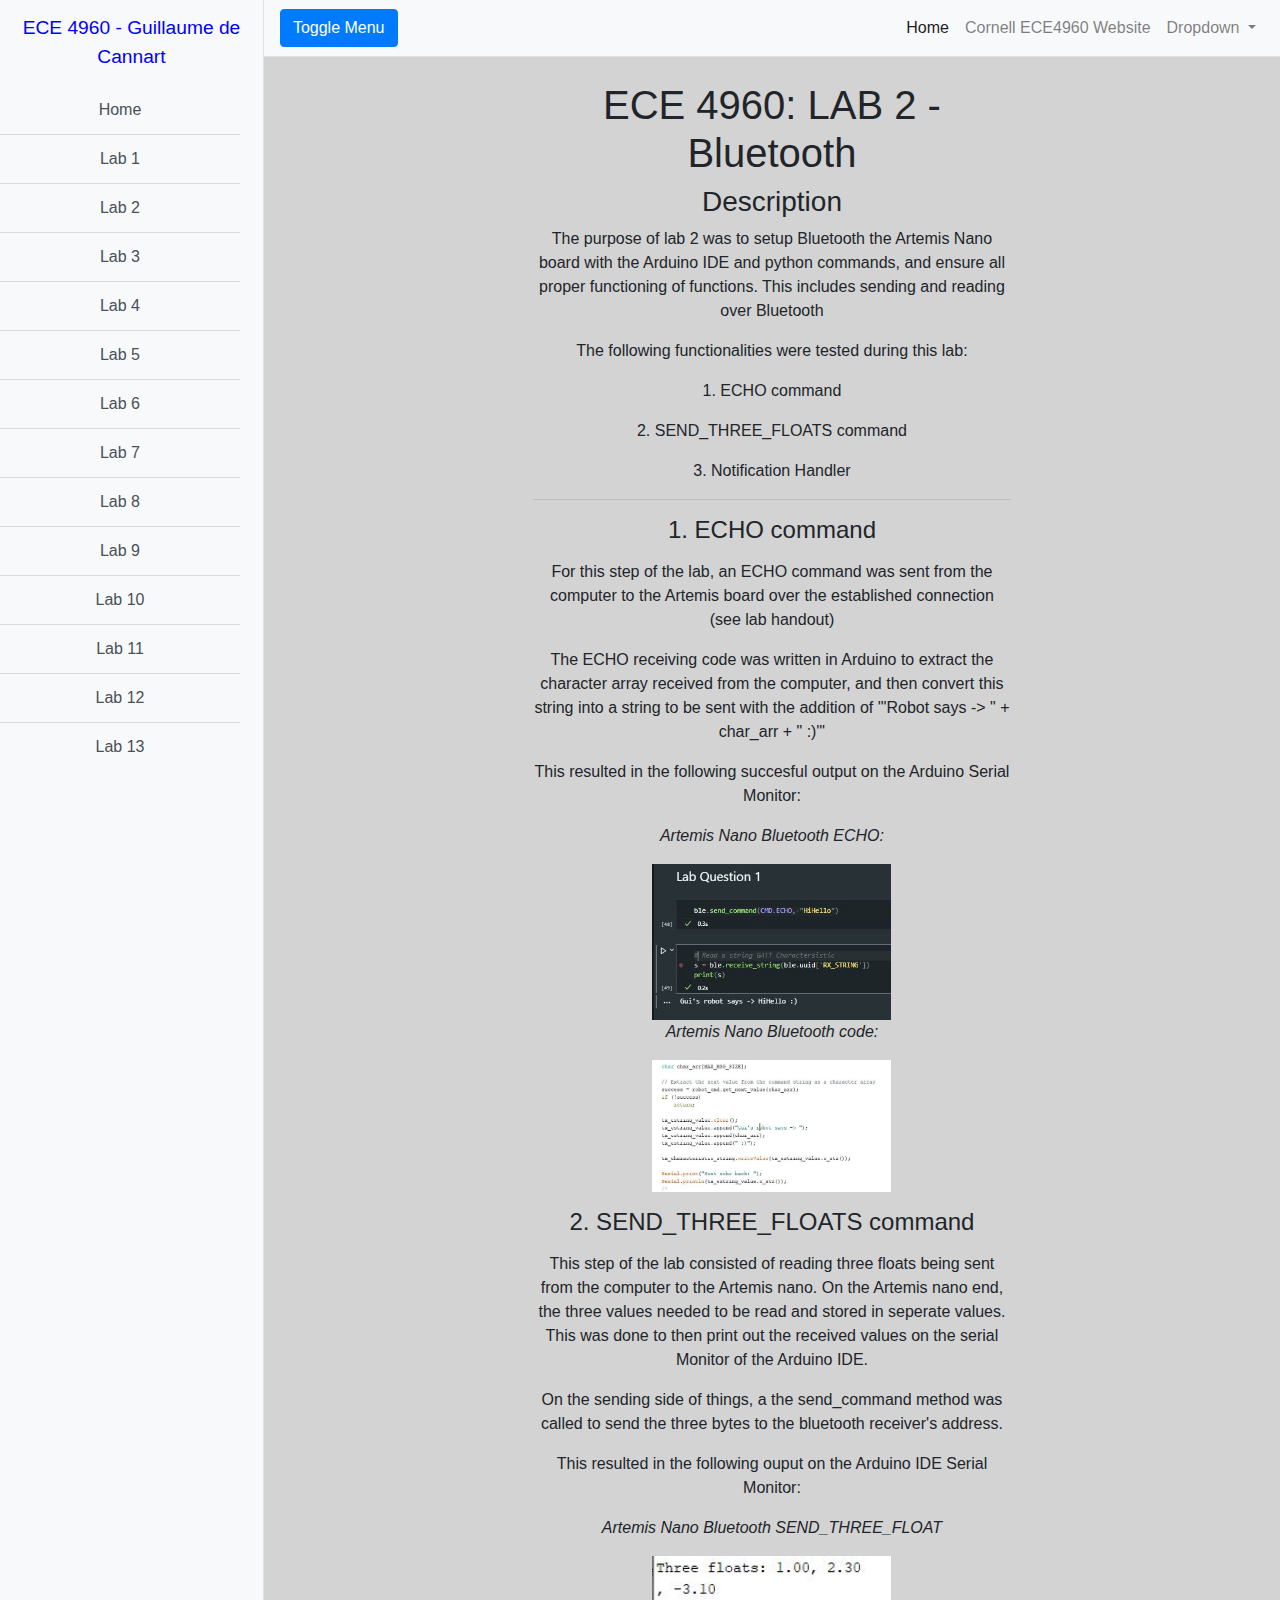
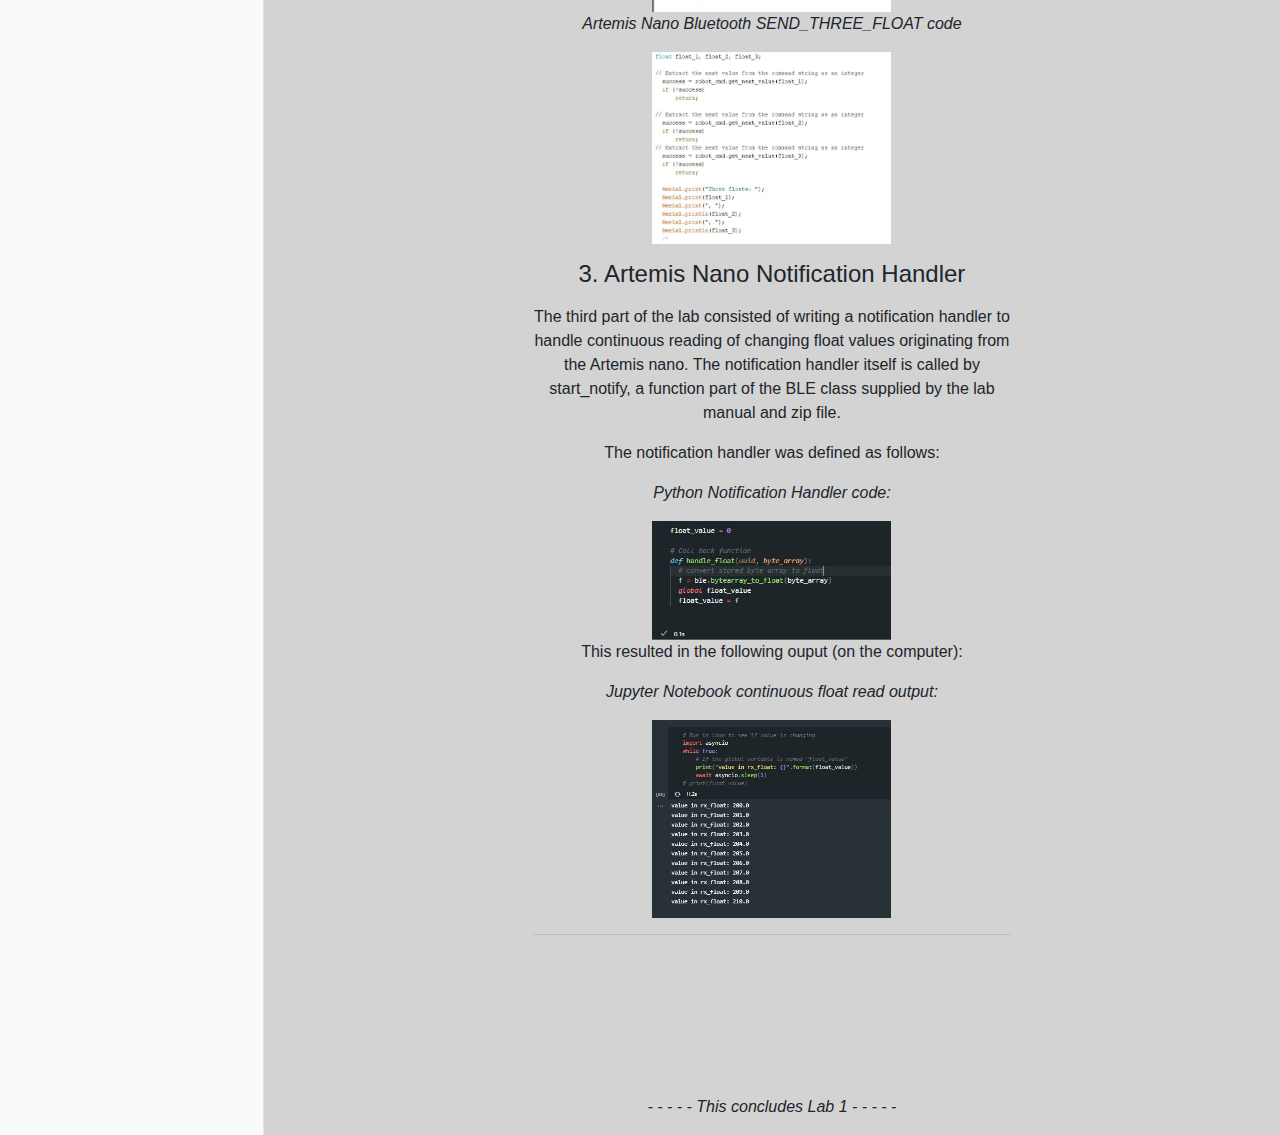
<file: lab2/index.html>
<!DOCTYPE html>
<html lang="en">

<head>

  <meta charset="utf-8">
  <meta name="viewport" content="width=device-width, initial-scale=1, shrink-to-fit=no">
  <meta name="description" content="">
  <meta name="author" content="">

  <title>Lab 2</title>
  <link rel="shortcut icon" href="images/icons8-internet-explorer-50.png"

  <!-- Bootstrap core CSS -->
  <link href="../vendor/bootstrap/css/bootstrap.min.css" rel="stylesheet">

  <!-- Custom styles for this template -->
  <link href="../css/simple-sidebar.css" rel="stylesheet">

</head>

<body style="background-color:lightgrey;text-align: center;" >

  <div class="d-flex" id="wrapper">

    <!-- Sidebar -->
    <div class="bg-light border-right" id="sidebar-wrapper">
      <div class="sidebar-heading" style="color: blue;">ECE 4960 - Guillaume de Cannart</div>
      <div class="list-group list-group-flush">
        <a href="../index.html" class="list-group-item list-group-item-action bg-light">Home</a>
        <a href="../lab1/index.html" class="list-group-item list-group-item-action bg-light">Lab 1</a>
        <a href="../lab2/index.html" class="list-group-item list-group-item-action bg-light">Lab 2</a>
        <a href="../lab3/index.html" class="list-group-item list-group-item-action bg-light">Lab 3</a>
        <a href="../lab4/index.html" class="list-group-item list-group-item-action bg-light">Lab 4</a>
        <a href="../lab5/index.html" class="list-group-item list-group-item-action bg-light">Lab 5</a>
        <a href="../lab6/index.html" class="list-group-item list-group-item-action bg-light">Lab 6</a>
        <a href="../lab7/index.html" class="list-group-item list-group-item-action bg-light">Lab 7</a> 
        <a href="../lab8/index.html" class="list-group-item list-group-item-action bg-light">Lab 8</a> 
        <a href="../lab9/index.html" class="list-group-item list-group-item-action bg-light">Lab 9</a>  
        <a href="../lab10/index.html" class="list-group-item list-group-item-action bg-light">Lab 10</a>  
        <a href="../lab11/index.html" class="list-group-item list-group-item-action bg-light">Lab 11</a> 
        <a href="../lab12/index.html" class="list-group-item list-group-item-action bg-light">Lab 12</a>
        <a href="../lab13/index.html" class="list-group-item list-group-item-action bg-light">Lab 13</a>  
      </div>
    </div>
    <!-- /#sidebar-wrapper -->

    <!-- Page Content -->
    <div id="page-content-wrapper">

      <nav class="navbar navbar-expand-lg navbar-light bg-light border-bottom">
        <button class="btn btn-primary" id="menu-toggle">Toggle Menu</button>

        <button class="navbar-toggler" type="button" data-toggle="collapse" data-target="#navbarSupportedContent" aria-controls="navbarSupportedContent" aria-expanded="false" aria-label="Toggle navigation">
          <span class="navbar-toggler-icon"></span>
        </button>

        <div class="collapse navbar-collapse" id="navbarSupportedContent">
          <ul class="navbar-nav ml-auto mt-2 mt-lg-0">
            <li class="nav-item active">
              <a class="nav-link" href="../index.html">Home <span class="sr-only">(current)</span></a>
            </li>
            <li class="nav-item">
              <a class="nav-link" href="https://cei-lab.github.io/ECE4960-2022/">Cornell ECE4960 Website</a>
            </li>
            <li class="nav-item dropdown">
              <a class="nav-link dropdown-toggle" href="#" id="navbarDropdown" role="button" data-toggle="dropdown" aria-haspopup="true" aria-expanded="false">
                Dropdown
              </a>
              <div class="dropdown-menu dropdown-menu-right" aria-labelledby="navbarDropdown">
                <a class="dropdown-item" href="#">Action</a>
                <a class="dropdown-item" href="#">Another action</a>
                <div class="dropdown-divider"></div>
                <a class="dropdown-item" href="#">Something else here</a>
              </div>
            </li>
          </ul>
        </div>
      </nav>

      <div class="container-fluid" id="margins">
        <h1 class="mt-4">ECE 4960: LAB 2 - Bluetooth</h1>
        <h3>Description</h3>
        <p>The purpose of lab 2 was to setup Bluetooth the Artemis Nano board with the Arduino IDE and python commands, and ensure all proper functioning of functions. This includes sending and reading over Bluetooth</p>

        <p>The following functionalities were tested during this lab:</p>
        <p>1. ECHO command</p>
        <p>2. SEND_THREE_FLOATS command</p>
        <p>3. Notification Handler</p>
  
        <hr>
        <p><h4>1. ECHO command</h4></p>
        <p>For this step of the lab, an ECHO command was sent from the computer to the Artemis board over the established connection (see lab handout)</p>
        <p>The ECHO receiving code was written in Arduino to extract the character array received from the computer, and then convert this string into a string to be sent with the addition of '"Robot says -> " + char_arr + " :)"'</p>
        <p>This resulted in the following succesful output on the Arduino Serial Monitor:</p>


        <p><i>Artemis Nano Bluetooth ECHO:</i></p>
        <img src="../images/LAB2_part1.JPG"  alt="Part 1: high pass" width="50%">
        <br>

        <p><i>Artemis Nano Bluetooth code:</i></p>
        <img src="../images/lab2_part1_code.JPG"  alt="Part 1: high pass" width="50%">
        <br>

       <p><h4>2. SEND_THREE_FLOATS command</h4></p>
        <p>This step of the lab consisted of reading three floats being sent from the computer to the Artemis nano. On the Artemis nano end, the three values needed to be read and stored in seperate values. This was done to then print out the received values on the serial Monitor of the Arduino IDE.</p>  
        <p>On the sending side of things, a the send_command method was called to send the three bytes to the bluetooth receiver's address. </p>
        <p>This resulted in the following ouput on the Arduino IDE Serial Monitor:</p>


        <p><i>Artemis Nano Bluetooth SEND_THREE_FLOAT</i></p>
        <img src="../images/lab2_part2_outputJPG.JPG"  alt="Part 1: high pass" width="50%">
        <br>

        <p><i>Artemis Nano Bluetooth SEND_THREE_FLOAT code</i></p>
        <img src="../images/lab2_part2_code.JPG"  alt="Part 1: high pass" width="50%">
        <br>

        <p><h4>3. Artemis Nano Notification Handler</h4></p>
        <p>The third part of the lab consisted of writing a notification handler to handle continuous reading of changing float values originating from the Artemis nano. The notification handler itself is called by start_notify, a function part of the BLE class supplied by the lab manual and zip file. </p>   
        <p>The notification handler was defined as follows: </p> 


        <p><i>Python Notification Handler code:</i></p>
        <img src="../images/LAB2_part3_code.JPG"  alt="Part 1: high pass" width="50%">
        <br>

        <p>This resulted in the following ouput (on the computer):</p>


        <p><i>Jupyter Notebook continuous float read output:</i></p>
        <img src="../images/LAB2_part3.JPG"  alt="Part 1: high pass" width="50%">
        <br>


        
      <hr>
      <br>
        <br>
        <br>
        <br>
        <br>
        <br>
        <p><i>- - - - - This concludes Lab 1 - - - - -</i></p>
          </div>
    </div>
    <!-- /#page-content-wrapper -->

  </div>
  <!-- /#wrapper -->

  <!-- Bootstrap core JavaScript -->
  <script src="../vendor/jquery/jquery.min.js"></script>
  <script src="../vendor/bootstrap/js/bootstrap.bundle.min.js"></script>

  <!-- Menu Toggle Script -->
  <script>
    $("#menu-toggle").click(function(e) {
      e.preventDefault();
      $("#wrapper").toggleClass("toggled");
    });
  </script>

</body>

</html>
</file>
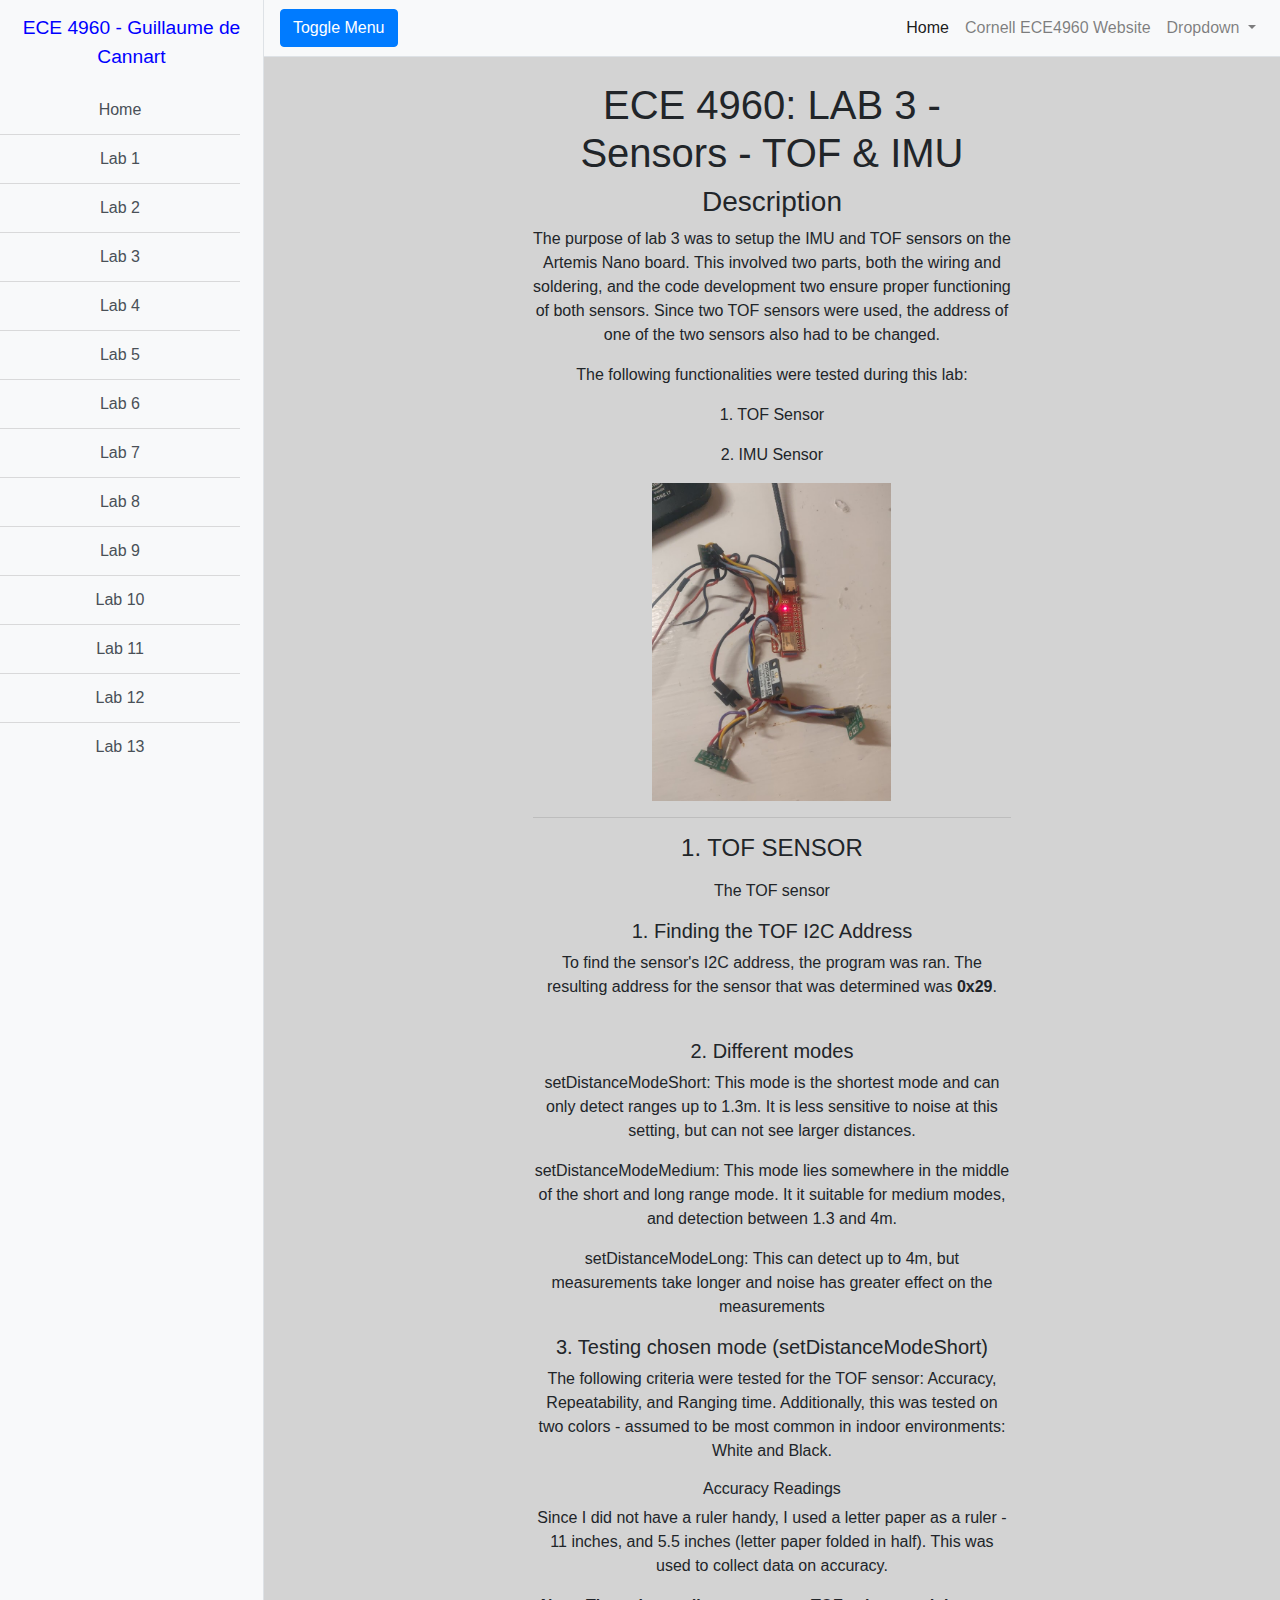
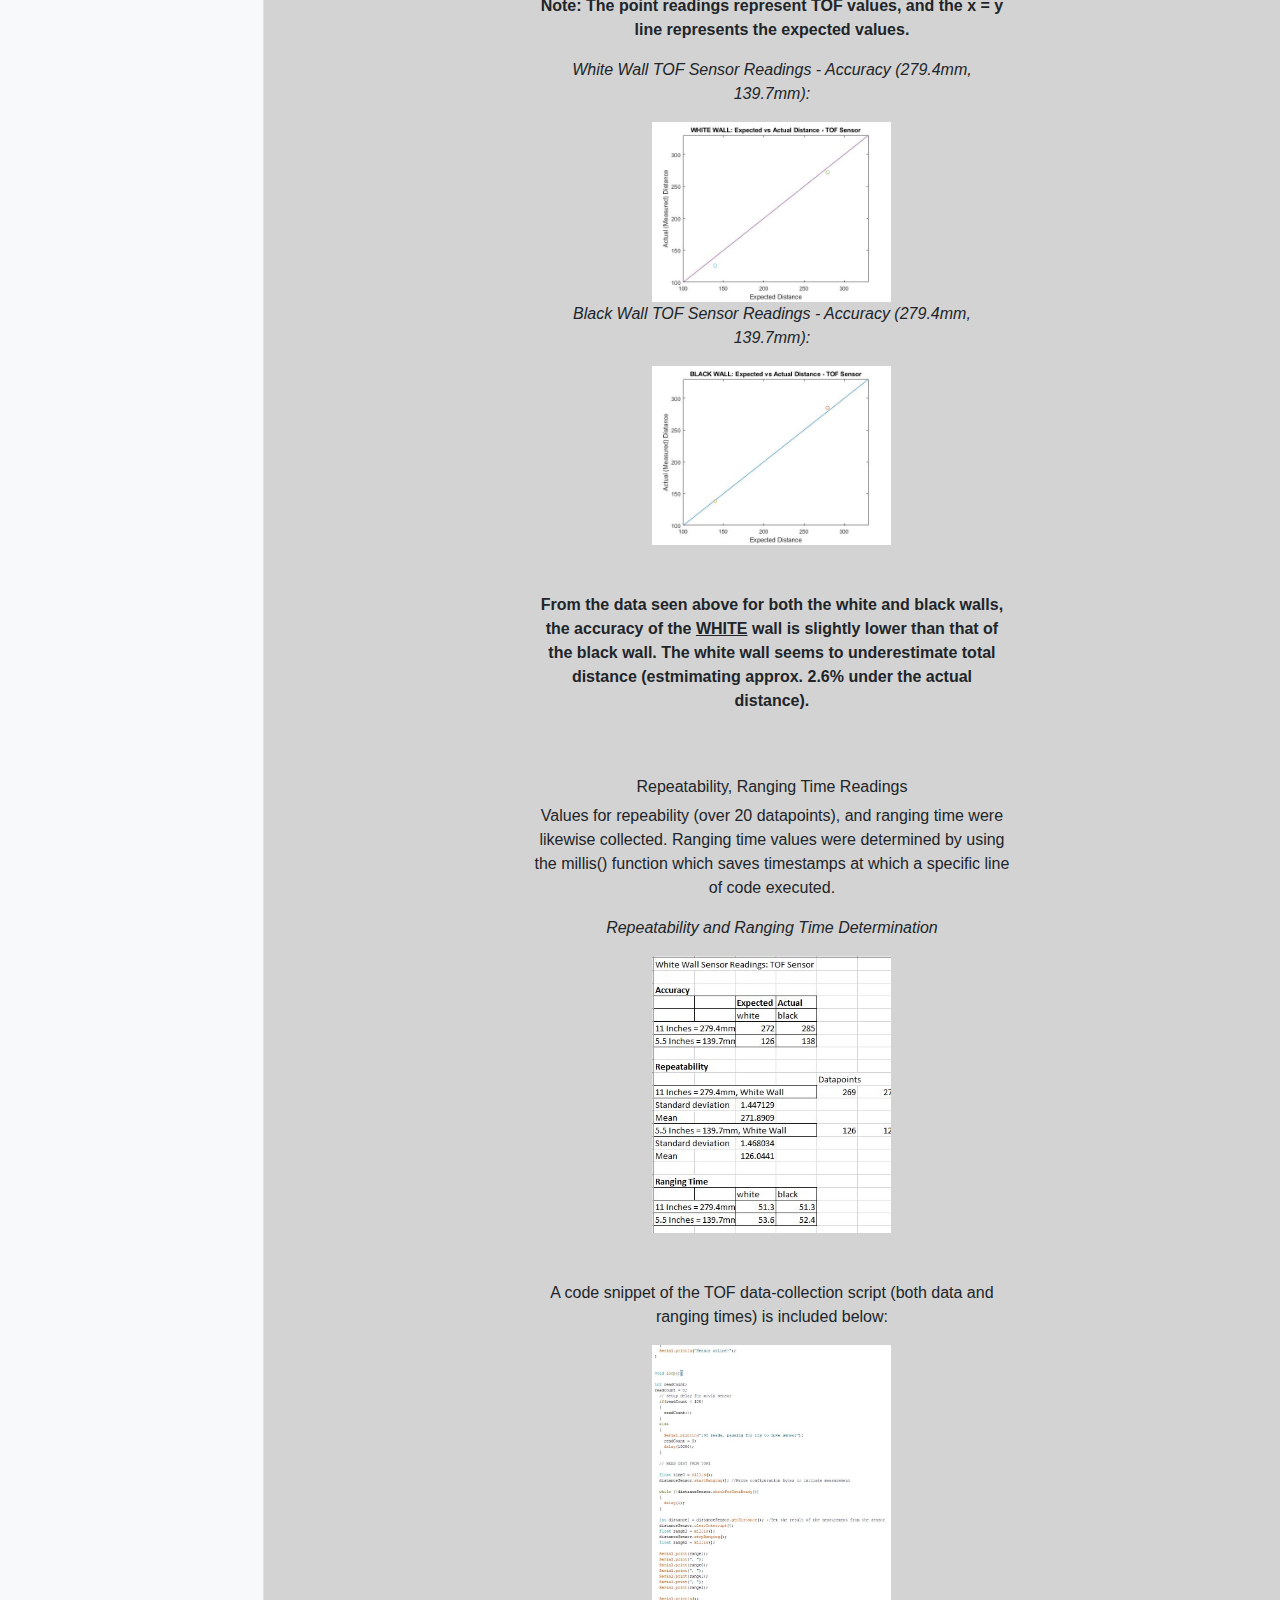
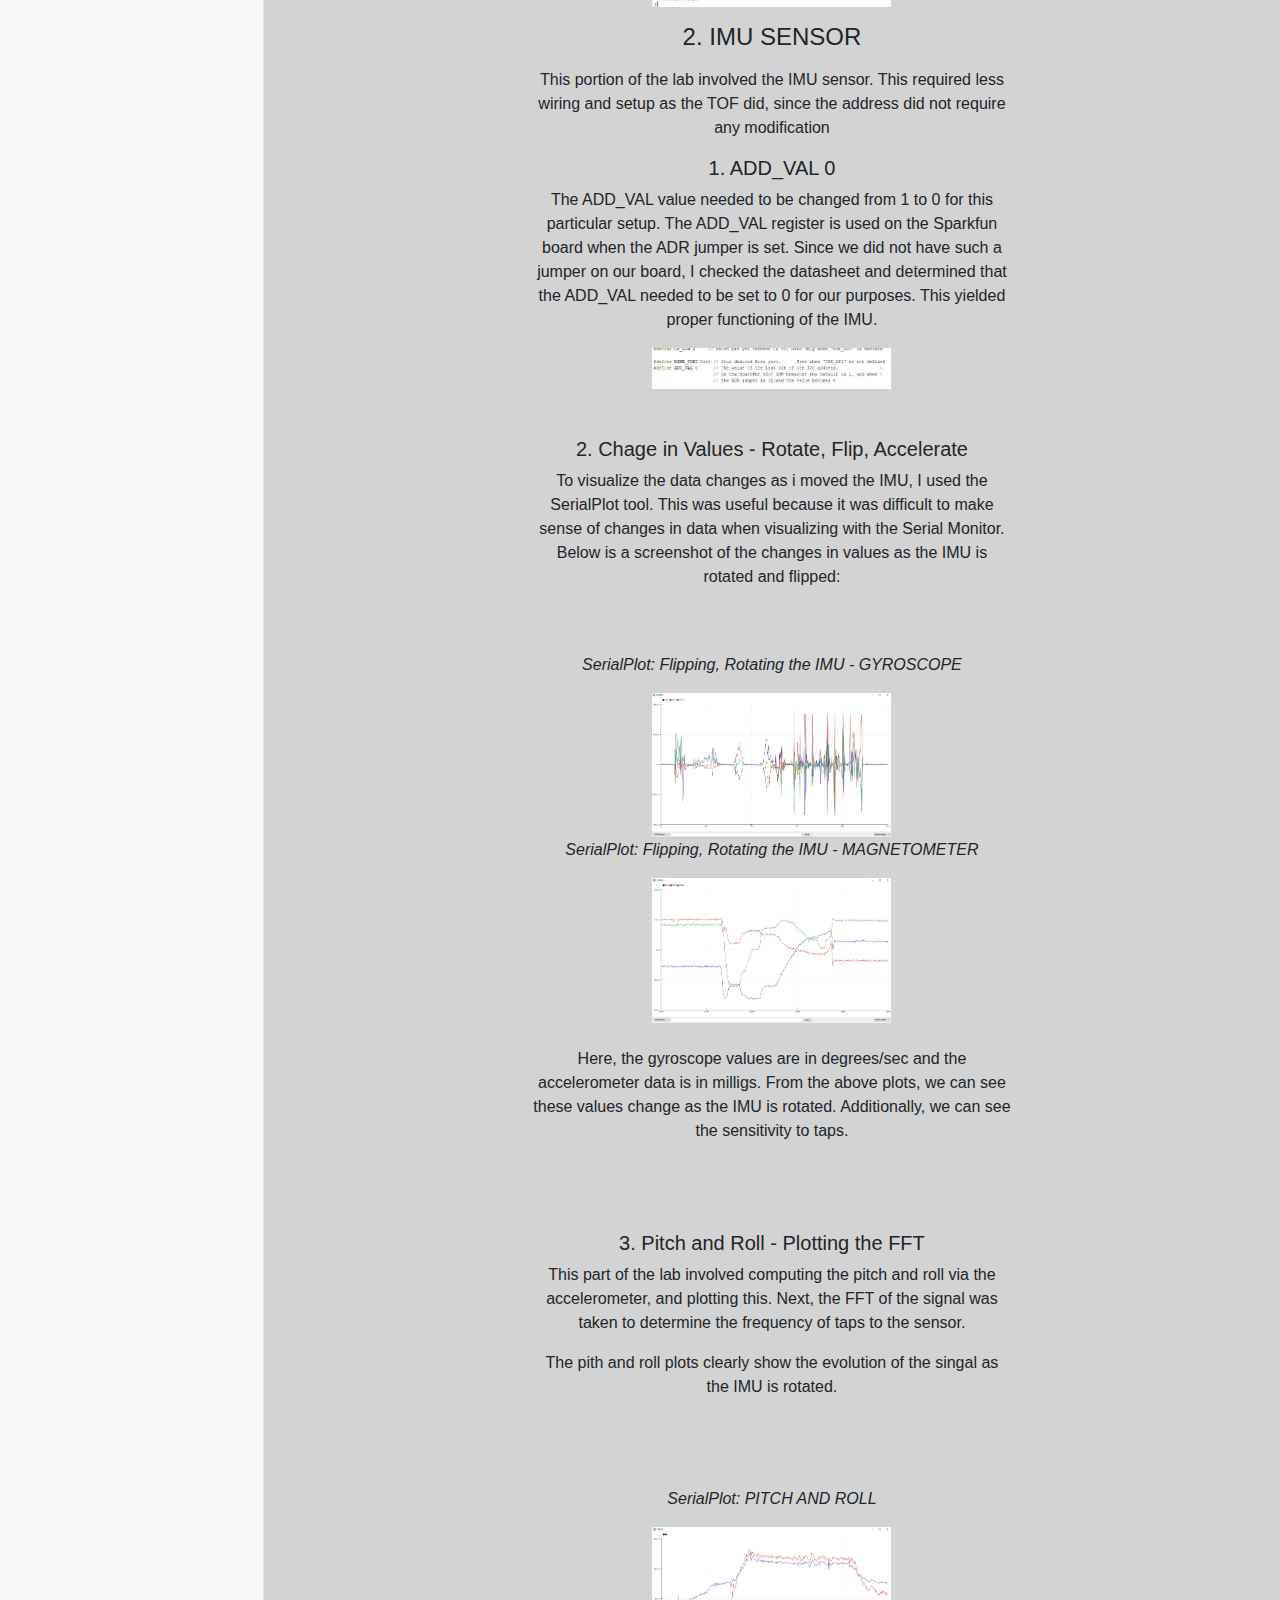
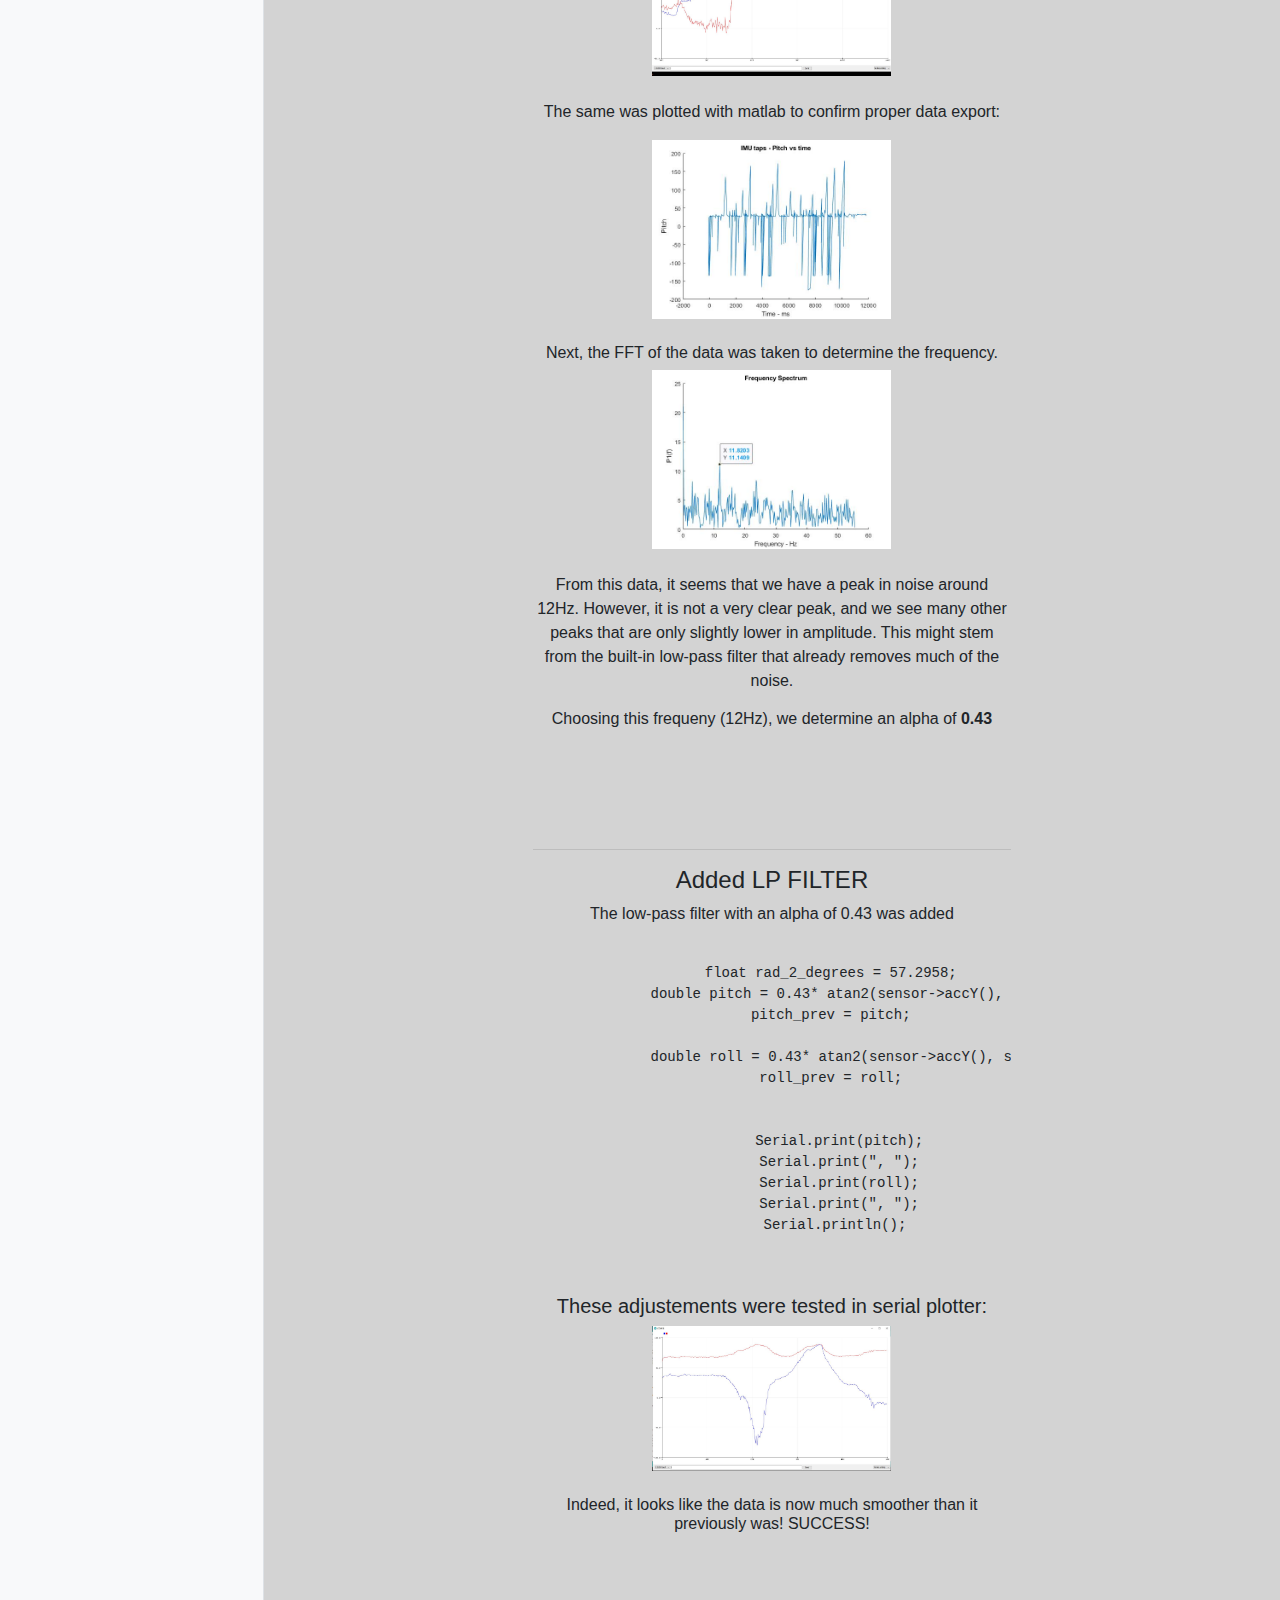
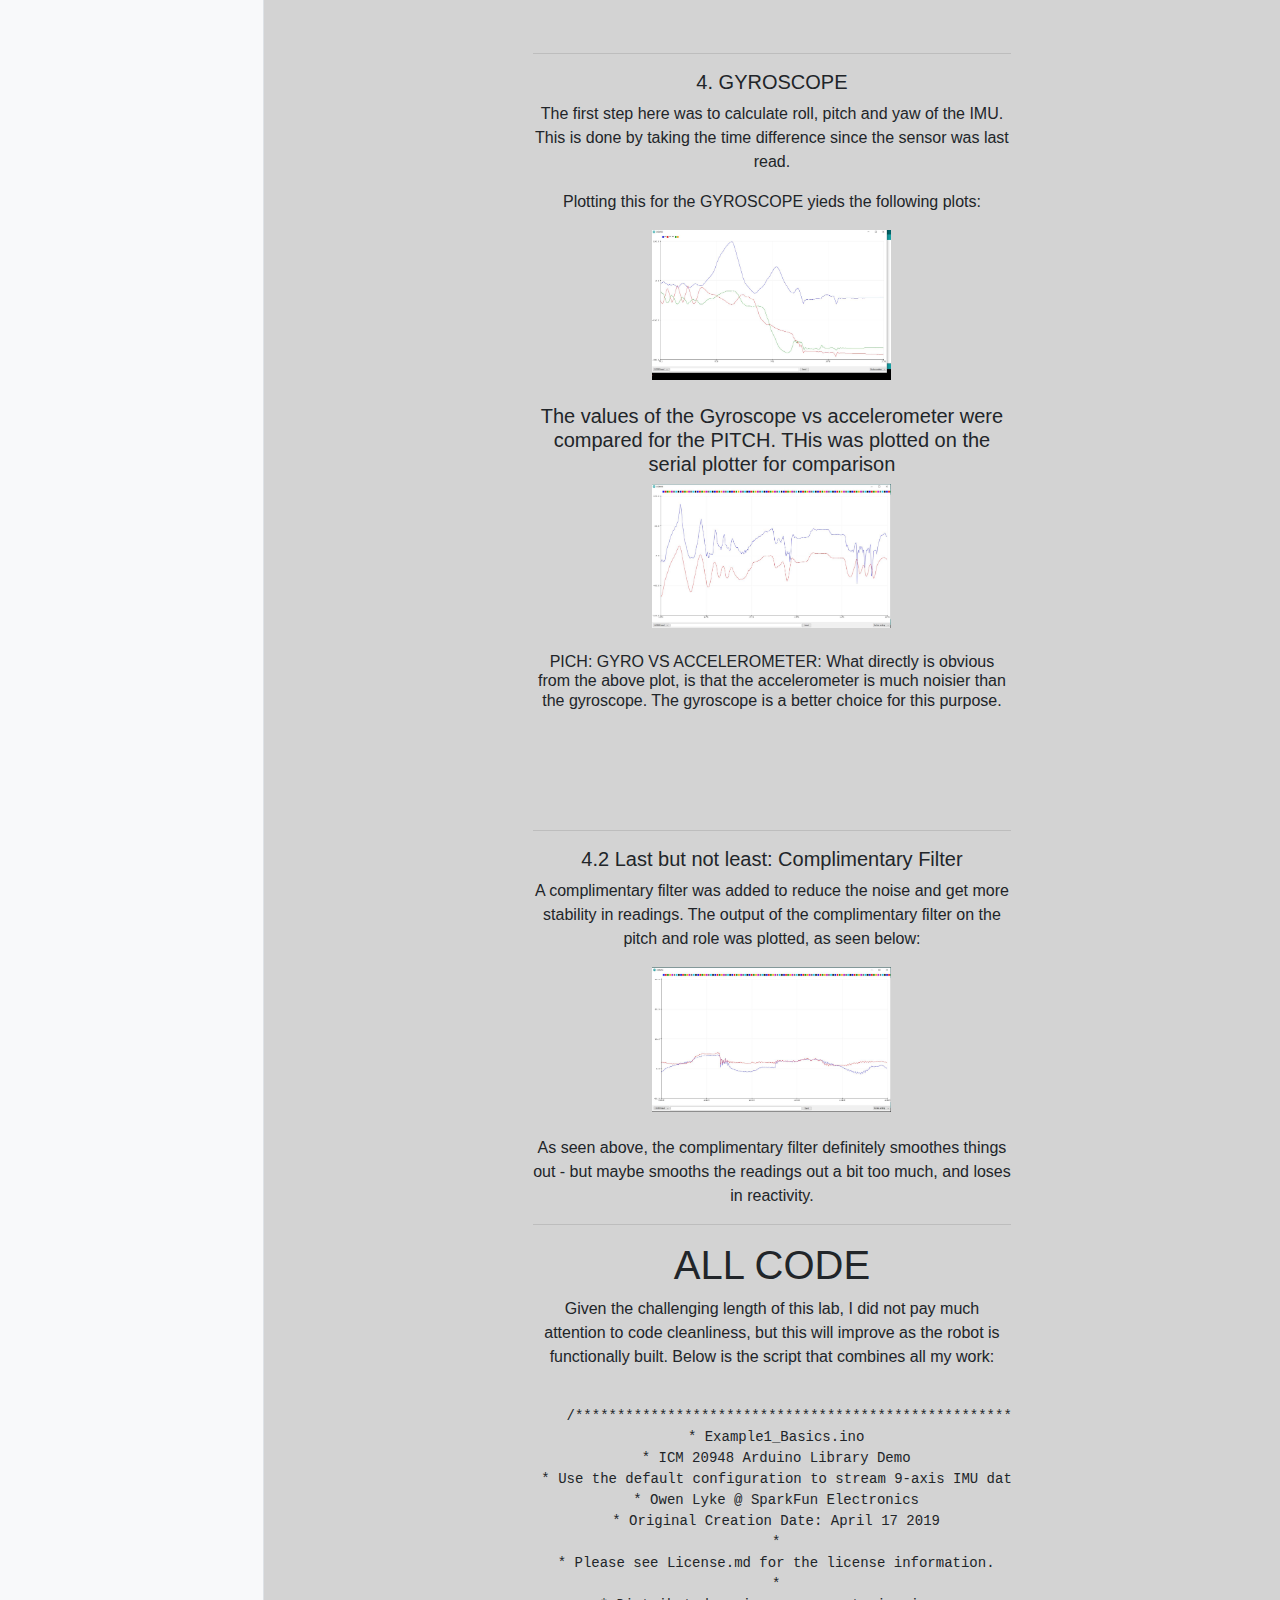
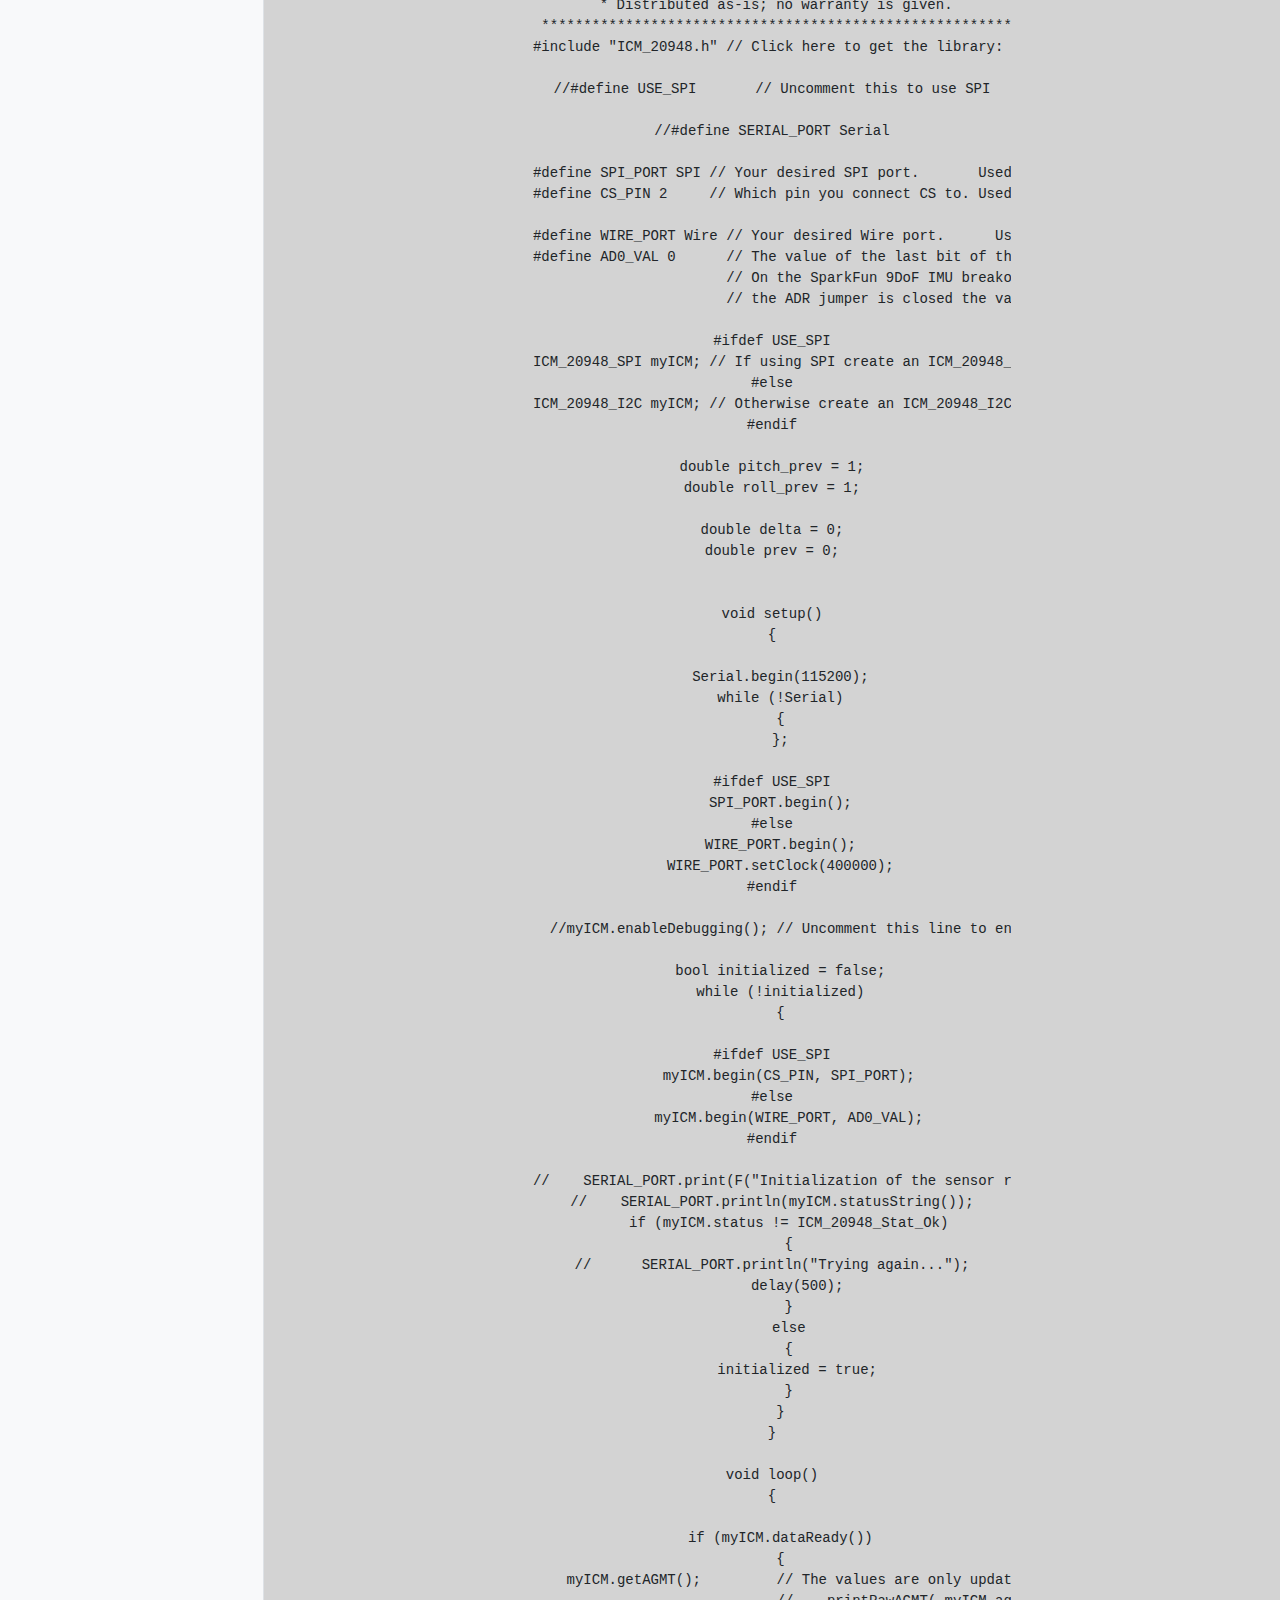
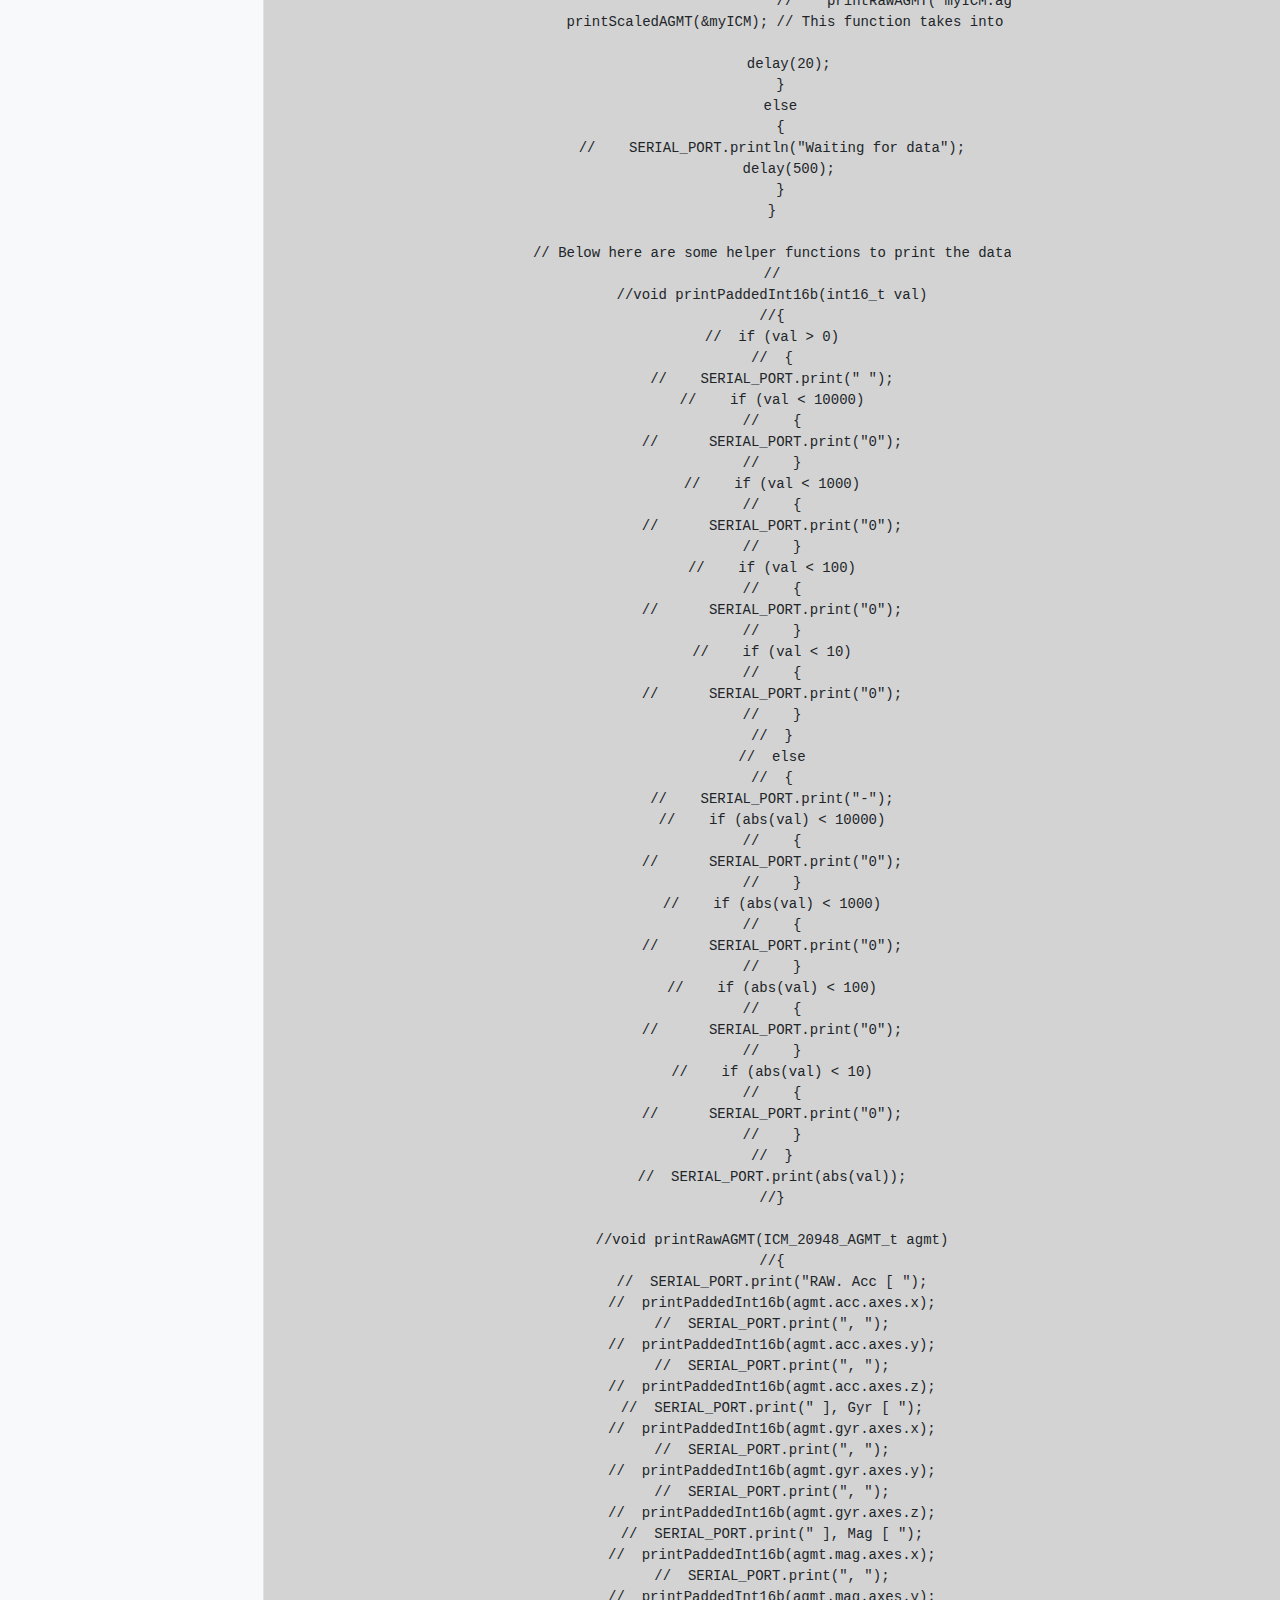
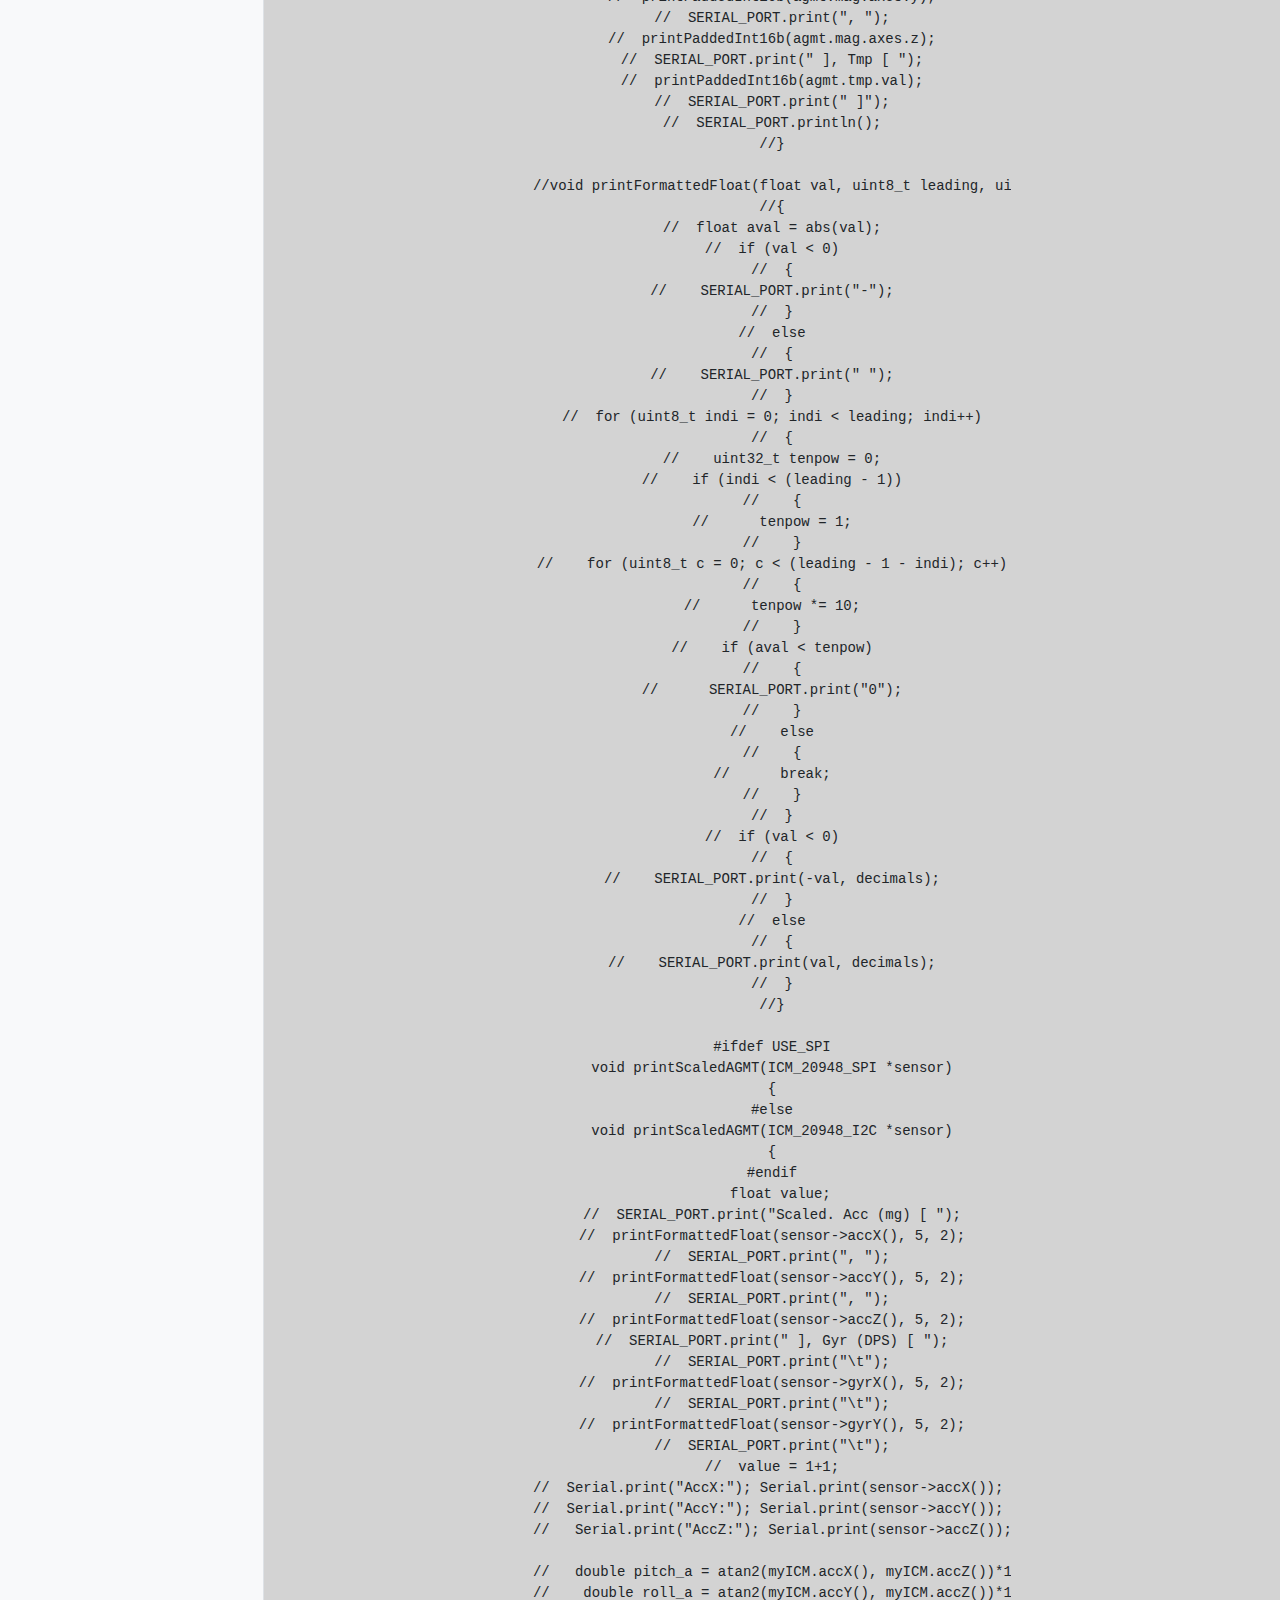
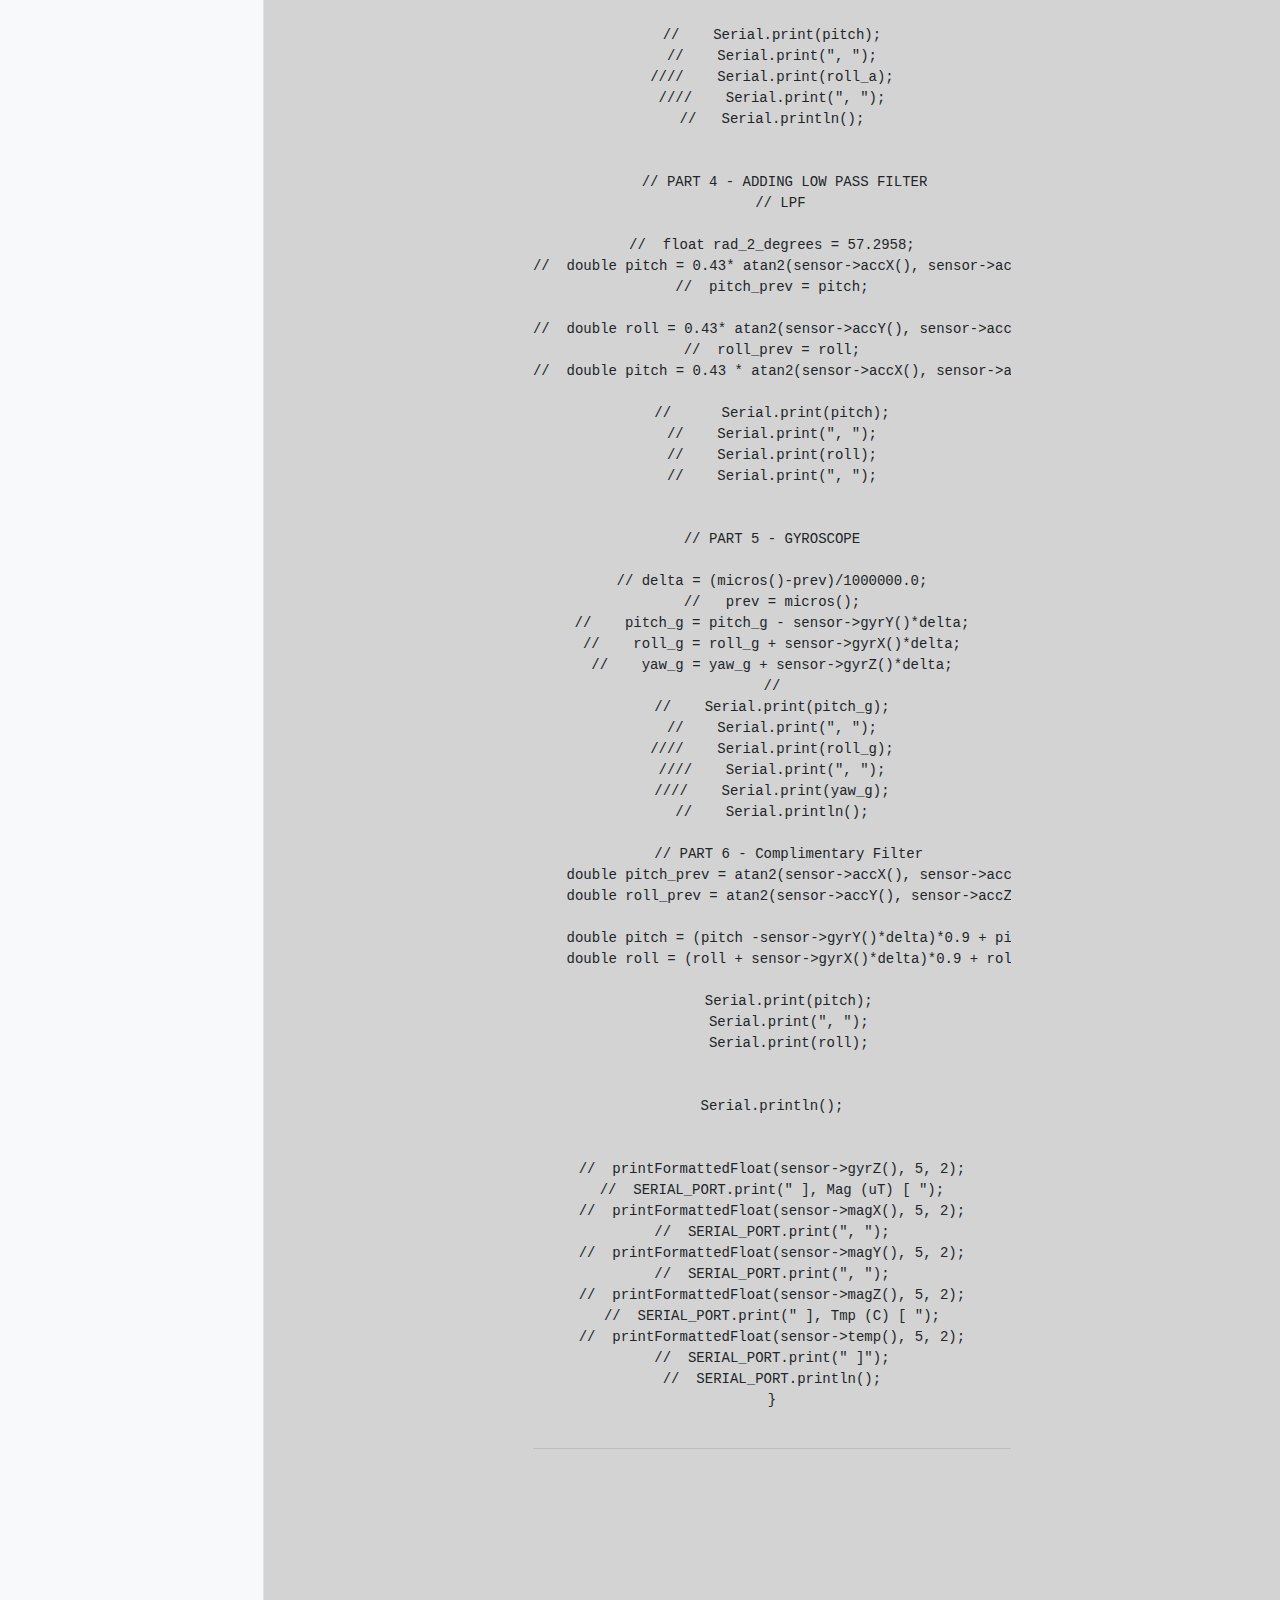
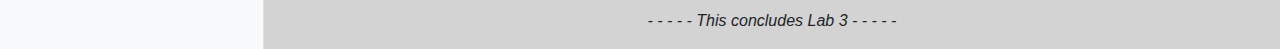
<file: lab3/index.html>
<!DOCTYPE html>
<html lang="en">

<head>

  <meta charset="utf-8">
  <meta name="viewport" content="width=device-width, initial-scale=1, shrink-to-fit=no">
  <meta name="description" content="">
  <meta name="author" content="">

  <title>Lab 3</title>
  <link rel="shortcut icon" href="images/icons8-internet-explorer-50.png"

  <!-- Bootstrap core CSS -->
  <link href="../vendor/bootstrap/css/bootstrap.min.css" rel="stylesheet">

  <!-- Custom styles for this template -->
  <link href="../css/simple-sidebar.css" rel="stylesheet">

</head>

<body style="background-color:lightgrey;text-align: center;" >

  <div class="d-flex" id="wrapper">

    <!-- Sidebar -->
    <div class="bg-light border-right" id="sidebar-wrapper">
      <div class="sidebar-heading" style="color: blue;">ECE 4960 - Guillaume de Cannart</div>
      <div class="list-group list-group-flush">
        <a href="../index.html" class="list-group-item list-group-item-action bg-light">Home</a>
        <a href="../lab1/index.html" class="list-group-item list-group-item-action bg-light">Lab 1</a>
        <a href="../lab2/index.html" class="list-group-item list-group-item-action bg-light">Lab 2</a>
        <a href="../lab3/index.html" class="list-group-item list-group-item-action bg-light">Lab 3</a>
        <a href="../lab4/index.html" class="list-group-item list-group-item-action bg-light">Lab 4</a>
        <a href="../lab5/index.html" class="list-group-item list-group-item-action bg-light">Lab 5</a>
        <a href="../lab6/index.html" class="list-group-item list-group-item-action bg-light">Lab 6</a>
        <a href="../lab7/index.html" class="list-group-item list-group-item-action bg-light">Lab 7</a> 
        <a href="../lab8/index.html" class="list-group-item list-group-item-action bg-light">Lab 8</a> 
        <a href="../lab9/index.html" class="list-group-item list-group-item-action bg-light">Lab 9</a>  
        <a href="../lab10/index.html" class="list-group-item list-group-item-action bg-light">Lab 10</a>  
        <a href="../lab11/index.html" class="list-group-item list-group-item-action bg-light">Lab 11</a> 
        <a href="../lab12/index.html" class="list-group-item list-group-item-action bg-light">Lab 12</a>
        <a href="../lab13/index.html" class="list-group-item list-group-item-action bg-light">Lab 13</a>  
      </div>
    </div>
    <!-- /#sidebar-wrapper -->

    <!-- Page Content -->
    <div id="page-content-wrapper">

      <nav class="navbar navbar-expand-lg navbar-light bg-light border-bottom">
        <button class="btn btn-primary" id="menu-toggle">Toggle Menu</button>

        <button class="navbar-toggler" type="button" data-toggle="collapse" data-target="#navbarSupportedContent" aria-controls="navbarSupportedContent" aria-expanded="false" aria-label="Toggle navigation">
          <span class="navbar-toggler-icon"></span>
        </button>

        <div class="collapse navbar-collapse" id="navbarSupportedContent">
          <ul class="navbar-nav ml-auto mt-2 mt-lg-0">
            <li class="nav-item active">
              <a class="nav-link" href="../index.html">Home <span class="sr-only">(current)</span></a>
            </li>
            <li class="nav-item">
              <a class="nav-link" href="https://cei-lab.github.io/ECE4960-2022/">Cornell ECE4960 Website</a>
            </li>
            <li class="nav-item dropdown">
              <a class="nav-link dropdown-toggle" href="#" id="navbarDropdown" role="button" data-toggle="dropdown" aria-haspopup="true" aria-expanded="false">
                Dropdown
              </a>
              <div class="dropdown-menu dropdown-menu-right" aria-labelledby="navbarDropdown">
                <a class="dropdown-item" href="#">Action</a>
                <a class="dropdown-item" href="#">Another action</a>
                <div class="dropdown-divider"></div>
                <a class="dropdown-item" href="#">Something else here</a>
              </div>
            </li>
          </ul>
        </div>
      </nav>

      <div class="container-fluid" id="margins">
        <h1 class="mt-4">ECE 4960: LAB 3 - Sensors - TOF & IMU</h1>
        <h3>Description</h3>
        <p>The purpose of lab 3 was to setup the IMU and TOF sensors on the Artemis Nano board. This involved two parts, both the wiring and soldering, and the code development two ensure proper functioning of both sensors. Since two TOF sensors were used, the address of one of the two sensors also had to be changed.</p>

        <p>The following functionalities were tested during this lab:</p>
        <p>1. TOF Sensor</p>
        <p>2. IMU Sensor</p>
        
        <img src="../images/imu-tof.jpg"  alt="Part 1: high pass" width="50%">
        <br>

  
        <hr>
        <p><h4>1. TOF SENSOR</h4></p>
        <p>The TOF sensor</p>
        <h5>1. Finding the TOF I2C Address</h5>

        <p>To find the sensor's I2C address, the program was ran. The resulting address for the sensor that was determined was <b>0x29</b>.</p>
        <br>

        <h5>2. Different modes</h5>
        <p>setDistanceModeShort: This mode is the shortest mode and can only detect ranges up to 1.3m. It is less sensitive to noise at this setting, but can not see larger distances.</p>
        <p>setDistanceModeMedium: This mode lies somewhere in the middle of the short and long range mode. It it suitable for medium modes, and detection between 1.3 and 4m.</p>
        <p>setDistanceModeLong: This can detect up to 4m, but measurements take longer and noise has greater effect on the measurements</p>


        <h5>3. Testing chosen mode (setDistanceModeShort)</h5>
        <p>The following criteria were tested for the TOF sensor: Accuracy, Repeatability, and Ranging time. Additionally, this was tested on two colors - assumed to be most common in indoor environments: White and Black.</p>
        <h6>Accuracy Readings</h6>
        <p>Since I did not have a ruler handy, I used a letter paper as a ruler - 11 inches, and 5.5 inches (letter paper folded in half). This was used to collect data on accuracy.</p>
        
        <p><b>Note: The point readings represent TOF values, and the x = y line represents the expected values.</b></p>
        <p><i>White Wall TOF Sensor Readings - Accuracy (279.4mm, 139.7mm):</i></p>
        <img src="../images/white wall distance.jpg"  alt="Part 1: high pass" width="50%">
        <br>

        <p><i>Black Wall TOF Sensor Readings - Accuracy (279.4mm, 139.7mm):</i></p>
        <img src="../images/black wall distance.jpg"  alt="Part 1: high pass" width="50%">
        <br>

        <br><br>
        <b><p>From the data seen above for both the white and black walls, the accuracy of the <u>WHITE</u> wall is slightly lower than that of the black wall. The white wall seems to underestimate total distance (estmimating approx. 2.6% under the actual distance).</p>
        </b>
        <br>
        <br>

        <h6>Repeatability, Ranging Time Readings</h6>
        <p>Values for repeability (over 20 datapoints), and ranging time were likewise collected. Ranging time values were determined by using the millis() function which saves timestamps at which a specific line of code executed.</p>
        
        <p><i>Repeatability and Ranging Time Determination</i></p>
        <img src="../images/datapoints.JPG"  alt="Part 1: high pass" width="50%">
        <br>

        <br>
        <br>
        <p>A code snippet of the TOF data-collection script (both data and ranging times) is included below:</p>
        <img src="../images/code-tof.JPG"  alt="Part 1: high pass" width="50%">
        <br>
       
       <p><h4>2. IMU SENSOR</h4></p>
        <p>This portion of the lab involved the IMU sensor. This required less wiring and setup as the TOF did, since the address did not require any modification</p>
        <h5>1. ADD_VAL 0</h5>
        <p>The ADD_VAL value needed to be changed from 1 to 0 for this particular setup. The ADD_VAL register is used on the Sparkfun board when the ADR jumper is set. Since we did not have such a jumper on our board, I checked the datasheet and determined that the ADD_VAL needed to be set to 0 for our purposes. This yielded proper functioning of the IMU.</p> 
        <img src="../images/add-val0.JPG"  alt="Part 1: high pass" width="50%">
        <br>
<br>
<br>
        <h5>2. Chage in Values - Rotate, Flip, Accelerate</h5>
        <p>To visualize the data changes as i moved the IMU, I used the SerialPlot tool. This was useful because it was difficult to make sense of changes in data when visualizing with the Serial Monitor. Below is a screenshot of the changes in values as the IMU is rotated and flipped:</p>

        <br>
        <br>
        <p><i>SerialPlot: Flipping, Rotating the IMU - GYROSCOPE</i></p>
        <img src="../images/gryo-data.JPG"  alt="Part 1: high pass" width="50%">
        <br>

        <p><i>SerialPlot: Flipping, Rotating the IMU - MAGNETOMETER</i></p>
          <img src="../images/mag-data.JPG"  alt="Part 1: high pass" width="50%">
          <br>
          <br>

         <!-- <p><i>SerialPlot: Accelerating the IMU</i></p>
        <img src="../images/"  alt="Part 1: high pass" width="50%">
        <br> -->

            <p>Here, the gyroscope values are in degrees/sec and the accelerometer data is in milligs. From the above plots, we can see these values change as the IMU is rotated. Additionally, we can see the sensitivity to taps. 
            </p>
            <br><br><br>

          
          <h5>3. Pitch and Roll - Plotting the FFT</h5>
          <p>This part of the lab involved computing the pitch and roll via the accelerometer, and plotting this. Next, the FFT of the signal was taken to determine the frequency of taps to the sensor. </p>
          <p>The pith and roll plots clearly show the evolution of the singal as the IMU is rotated.</p>

          <br><br><br>

          <p><i>SerialPlot: PITCH AND ROLL</i></p>
          <img src="../images/roll-pitch.JPG"  alt="Part 1: high pass" width="50%">
          <br>
          <br>
          <p>The same was plotted with matlab to confirm proper data export: </p>
          <img src="../images/taps-matlab.jpg"  alt="Part 1: high pass" width="50%">
          <br>
          <br>

          <h6>Next, the FFT of the data was taken to determine the frequency.</h6>

          <img src="../images/frequency-spectrum.jpg"  alt="Part 1: high pass" width="50%">
          <br>
          <br>
          <p>From this data, it seems that we have a peak in noise around 12Hz. However, it is not a very clear peak, and we see many other peaks that are only slightly lower in amplitude. This might stem from the built-in low-pass filter that already removes much of the noise.</p>

            <h6>Choosing this frequeny (12Hz), we determine an alpha of <b>0.43</b></h6>
              <br><br><br><br>
              <hr>

          <h4>Added LP FILTER</h4>
          <p>The low-pass filter with an alpha of 0.43 was added </p>

          <pre class="line-numbers">
            <code class="language-csharp">
              float rad_2_degrees = 57.2958;
              double pitch = 0.43* atan2(sensor->accY(), sensor->accZ()) * rad_2_degrees + (1 - 0.43) * pitch_prev;
              pitch_prev = pitch;
            
              double roll = 0.43* atan2(sensor->accY(), sensor->accZ()) * rad_2_degrees + (1 - 0.43) * roll_prev;
              roll_prev = roll;
            
          
                Serial.print(pitch);
                Serial.print(", ");
                Serial.print(roll);
                Serial.print(", ");
               Serial.println();
            </code>
         </pre>

         <h5>These adjustements were tested in serial plotter:</h5>
         <img src="../images/lp-filter.JPG"  alt="Part 1: high pass" width="50%">
          <br>
          <br>

          <h6>Indeed, it looks like the data is now much smoother than it previously was! SUCCESS!</h6>
          <br><br><br><br>

          <hr>

          <h5>4. GYROSCOPE</h5>
          <p>The first step here was to calculate roll, pitch and yaw of the IMU. This is done by taking the time difference since the sensor was last read.</p>

          <p>Plotting this for the GYROSCOPE yieds the following plots:</p>

          <img src="../images/roll-pitch-yaw-GYRO.JPG"  alt="Part 1: high pass" width="50%">
          <br>
          <br>

          <h5>The values of the Gyroscope vs accelerometer were compared for the PITCH. THis was plotted on the serial plotter for comparison</h5>

          <img src="../images/PITCH_COMPARE.JPG"  alt="Part 1: high pass" width="50%">
          <br>
          <br>
          <h6>PICH: GYRO VS ACCELEROMETER: What directly is obvious from the above plot, is that the accelerometer is much noisier than the gyroscope. The gyroscope is a better choice for this purpose.</h6>
<br><br><br><br>

<hr>
          <h5>4.2 Last but not least: Complimentary Filter</h5>
          <p>A complimentary filter was added to reduce the noise and get more stability in readings. The output of the complimentary filter on the pitch and role was plotted, as seen below:</p>
          <img src="../images/complimentary-filter.JPG"  alt="Part 1: high pass" width="50%">
          <br>
          <br>

          <p>As seen above, the complimentary filter definitely smoothes things out - but maybe smooths the readings out a bit too much, and loses in reactivity.</p>
        

<hr>


<h1>ALL CODE</h1>
<p>Given the challenging length of this lab, I did not pay much attention to code cleanliness, but this will improve as the robot is functionally built. Below is the script that combines all my work: </p>


<pre class="line-numbers">
  <code class="language-csharp">
    /****************************************************************
 * Example1_Basics.ino
 * ICM 20948 Arduino Library Demo
 * Use the default configuration to stream 9-axis IMU data
 * Owen Lyke @ SparkFun Electronics
 * Original Creation Date: April 17 2019
 *
 * Please see License.md for the license information.
 *
 * Distributed as-is; no warranty is given.
 ***************************************************************/
#include "ICM_20948.h" // Click here to get the library: http://librarymanager/All#SparkFun_ICM_20948_IMU

//#define USE_SPI       // Uncomment this to use SPI

//#define SERIAL_PORT Serial

#define SPI_PORT SPI // Your desired SPI port.       Used only when "USE_SPI" is defined
#define CS_PIN 2     // Which pin you connect CS to. Used only when "USE_SPI" is defined

#define WIRE_PORT Wire // Your desired Wire port.      Used when "USE_SPI" is not defined
#define AD0_VAL 0      // The value of the last bit of the I2C address.                \
                       // On the SparkFun 9DoF IMU breakout the default is 1, and when \
                       // the ADR jumper is closed the value becomes 0

#ifdef USE_SPI
ICM_20948_SPI myICM; // If using SPI create an ICM_20948_SPI object
#else
ICM_20948_I2C myICM; // Otherwise create an ICM_20948_I2C object
#endif

double pitch_prev = 1;
double roll_prev = 1;

double delta = 0;
double prev = 0;


void setup()
{

  Serial.begin(115200);
  while (!Serial)
  {
  };

#ifdef USE_SPI
  SPI_PORT.begin();
#else
  WIRE_PORT.begin();
  WIRE_PORT.setClock(400000);
#endif

  //myICM.enableDebugging(); // Uncomment this line to enable helpful debug messages on Serial

  bool initialized = false;
  while (!initialized)
  {

#ifdef USE_SPI
    myICM.begin(CS_PIN, SPI_PORT);
#else
    myICM.begin(WIRE_PORT, AD0_VAL);
#endif

//    SERIAL_PORT.print(F("Initialization of the sensor returned: "));
//    SERIAL_PORT.println(myICM.statusString());
    if (myICM.status != ICM_20948_Stat_Ok)
    {
//      SERIAL_PORT.println("Trying again...");
      delay(500);
    }
    else
    {
      initialized = true;
    }
  }
}

void loop()
{

  if (myICM.dataReady())
  {
    myICM.getAGMT();         // The values are only updated when you call 'getAGMT'
                             //    printRawAGMT( myICM.agmt );     // Uncomment this to see the raw values, taken directly from the agmt structure
    printScaledAGMT(&myICM); // This function takes into account the scale settings from when the measurement was made to calculate the values with units

    delay(20);
  }
  else
  {
//    SERIAL_PORT.println("Waiting for data");
    delay(500);
  }
}

// Below here are some helper functions to print the data nicely!
//
//void printPaddedInt16b(int16_t val)
//{
//  if (val > 0)
//  {
//    SERIAL_PORT.print(" ");
//    if (val < 10000)
//    {
//      SERIAL_PORT.print("0");
//    }
//    if (val < 1000)
//    {
//      SERIAL_PORT.print("0");
//    }
//    if (val < 100)
//    {
//      SERIAL_PORT.print("0");
//    }
//    if (val < 10)
//    {
//      SERIAL_PORT.print("0");
//    }
//  }
//  else
//  {
//    SERIAL_PORT.print("-");
//    if (abs(val) < 10000)
//    {
//      SERIAL_PORT.print("0");
//    }
//    if (abs(val) < 1000)
//    {
//      SERIAL_PORT.print("0");
//    }
//    if (abs(val) < 100)
//    {
//      SERIAL_PORT.print("0");
//    }
//    if (abs(val) < 10)
//    {
//      SERIAL_PORT.print("0");
//    }
//  }
//  SERIAL_PORT.print(abs(val));
//}

//void printRawAGMT(ICM_20948_AGMT_t agmt)
//{
//  SERIAL_PORT.print("RAW. Acc [ ");
//  printPaddedInt16b(agmt.acc.axes.x);
//  SERIAL_PORT.print(", ");
//  printPaddedInt16b(agmt.acc.axes.y);
//  SERIAL_PORT.print(", ");
//  printPaddedInt16b(agmt.acc.axes.z);
//  SERIAL_PORT.print(" ], Gyr [ ");
//  printPaddedInt16b(agmt.gyr.axes.x);
//  SERIAL_PORT.print(", ");
//  printPaddedInt16b(agmt.gyr.axes.y);
//  SERIAL_PORT.print(", ");
//  printPaddedInt16b(agmt.gyr.axes.z);
//  SERIAL_PORT.print(" ], Mag [ ");
//  printPaddedInt16b(agmt.mag.axes.x);
//  SERIAL_PORT.print(", ");
//  printPaddedInt16b(agmt.mag.axes.y);
//  SERIAL_PORT.print(", ");
//  printPaddedInt16b(agmt.mag.axes.z);
//  SERIAL_PORT.print(" ], Tmp [ ");
//  printPaddedInt16b(agmt.tmp.val);
//  SERIAL_PORT.print(" ]");
//  SERIAL_PORT.println();
//}

//void printFormattedFloat(float val, uint8_t leading, uint8_t decimals)
//{
//  float aval = abs(val);
//  if (val < 0)
//  {
//    SERIAL_PORT.print("-");
//  }
//  else
//  {
//    SERIAL_PORT.print(" ");
//  }
//  for (uint8_t indi = 0; indi < leading; indi++)
//  {
//    uint32_t tenpow = 0;
//    if (indi < (leading - 1))
//    {
//      tenpow = 1;
//    }
//    for (uint8_t c = 0; c < (leading - 1 - indi); c++)
//    {
//      tenpow *= 10;
//    }
//    if (aval < tenpow)
//    {
//      SERIAL_PORT.print("0");
//    }
//    else
//    {
//      break;
//    }
//  }
//  if (val < 0)
//  {
//    SERIAL_PORT.print(-val, decimals);
//  }
//  else
//  {
//    SERIAL_PORT.print(val, decimals);
//  }
//}

#ifdef USE_SPI
void printScaledAGMT(ICM_20948_SPI *sensor)
{
#else
void printScaledAGMT(ICM_20948_I2C *sensor)
{
#endif
  float value;
//  SERIAL_PORT.print("Scaled. Acc (mg) [ ");
//  printFormattedFloat(sensor->accX(), 5, 2);
//  SERIAL_PORT.print(", ");
//  printFormattedFloat(sensor->accY(), 5, 2);
//  SERIAL_PORT.print(", ");
//  printFormattedFloat(sensor->accZ(), 5, 2);
//  SERIAL_PORT.print(" ], Gyr (DPS) [ ");
//  SERIAL_PORT.print("\t");
//  printFormattedFloat(sensor->gyrX(), 5, 2);
//  SERIAL_PORT.print("\t");
//  printFormattedFloat(sensor->gyrY(), 5, 2);
//  SERIAL_PORT.print("\t");
//  value = 1+1;
//  Serial.print("AccX:"); Serial.print(sensor->accX()); Serial.print(", ");
//  Serial.print("AccY:"); Serial.print(sensor->accY()); Serial.print(", ");
//   Serial.print("AccZ:"); Serial.print(sensor->accZ()); Serial.print(", ");

//   double pitch_a = atan2(myICM.accX(), myICM.accZ())*180/M_PI;
//    double roll_a = atan2(myICM.accY(), myICM.accZ())*180/M_PI;
    
//    Serial.print(pitch);
//    Serial.print(", ");
////    Serial.print(roll_a);
////    Serial.print(", ");
//   Serial.println();


   // PART 4 - ADDING LOW PASS FILTER
  // LPF

//  float rad_2_degrees = 57.2958;
//  double pitch = 0.43* atan2(sensor->accX(), sensor->accZ()) * rad_2_degrees + (1 - 0.43) * pitch_prev;
//  pitch_prev = pitch;

//  double roll = 0.43* atan2(sensor->accY(), sensor->accZ()) * rad_2_degrees + (1 - 0.43) * roll_prev;
//  roll_prev = roll;
//  double pitch = 0.43 * atan2(sensor->accX(), sensor->accZ()) * rad_2_degrees + (1 - 0.43) * pitch_prev;

//      Serial.print(pitch);
//    Serial.print(", ");
//    Serial.print(roll);
//    Serial.print(", ");
   

// PART 5 - GYROSCOPE

// delta = (micros()-prev)/1000000.0;
//   prev = micros();
//    pitch_g = pitch_g - sensor->gyrY()*delta;
//    roll_g = roll_g + sensor->gyrX()*delta;
//    yaw_g = yaw_g + sensor->gyrZ()*delta;
//
//    Serial.print(pitch_g);
//    Serial.print(", ");
////    Serial.print(roll_g);
////    Serial.print(", ");
////    Serial.print(yaw_g);
//    Serial.println();

    // PART 6 - Complimentary Filter
    double pitch_prev = atan2(sensor->accX(), sensor->accZ())*180/M_PI;
    double roll_prev = atan2(sensor->accY(), sensor->accZ())*180/M_PI;
    
    double pitch = (pitch -sensor->gyrY()*delta)*0.9 + pitch_prev*0.1;
    double roll = (roll + sensor->gyrX()*delta)*0.9 + roll_prev*0.1;
    
    Serial.print(pitch);
    Serial.print(", ");
    Serial.print(roll);
       

    Serial.println();    

  
//  printFormattedFloat(sensor->gyrZ(), 5, 2);
//  SERIAL_PORT.print(" ], Mag (uT) [ ");
//  printFormattedFloat(sensor->magX(), 5, 2);
//  SERIAL_PORT.print(", ");
//  printFormattedFloat(sensor->magY(), 5, 2);
//  SERIAL_PORT.print(", ");
//  printFormattedFloat(sensor->magZ(), 5, 2);
//  SERIAL_PORT.print(" ], Tmp (C) [ ");
//  printFormattedFloat(sensor->temp(), 5, 2);
//  SERIAL_PORT.print(" ]");
//  SERIAL_PORT.println();
}
  </code>
</pre>


        
      <hr>
      <br>
        <br>
        <br>
        <br>
        <br>
        <br>
        <p><i>- - - - - This concludes Lab 3 - - - - -</i></p>
          </div>
    </div>
    <!-- /#page-content-wrapper -->

  </div>
  <!-- /#wrapper -->

  <!-- Bootstrap core JavaScript -->
  <script src="../vendor/jquery/jquery.min.js"></script>
  <script src="../vendor/bootstrap/js/bootstrap.bundle.min.js"></script>

  <!-- Menu Toggle Script -->
  <script>
    $("#menu-toggle").click(function(e) {
      e.preventDefault();
      $("#wrapper").toggleClass("toggled");
    });
  </script>

</body>

</html>
</file>
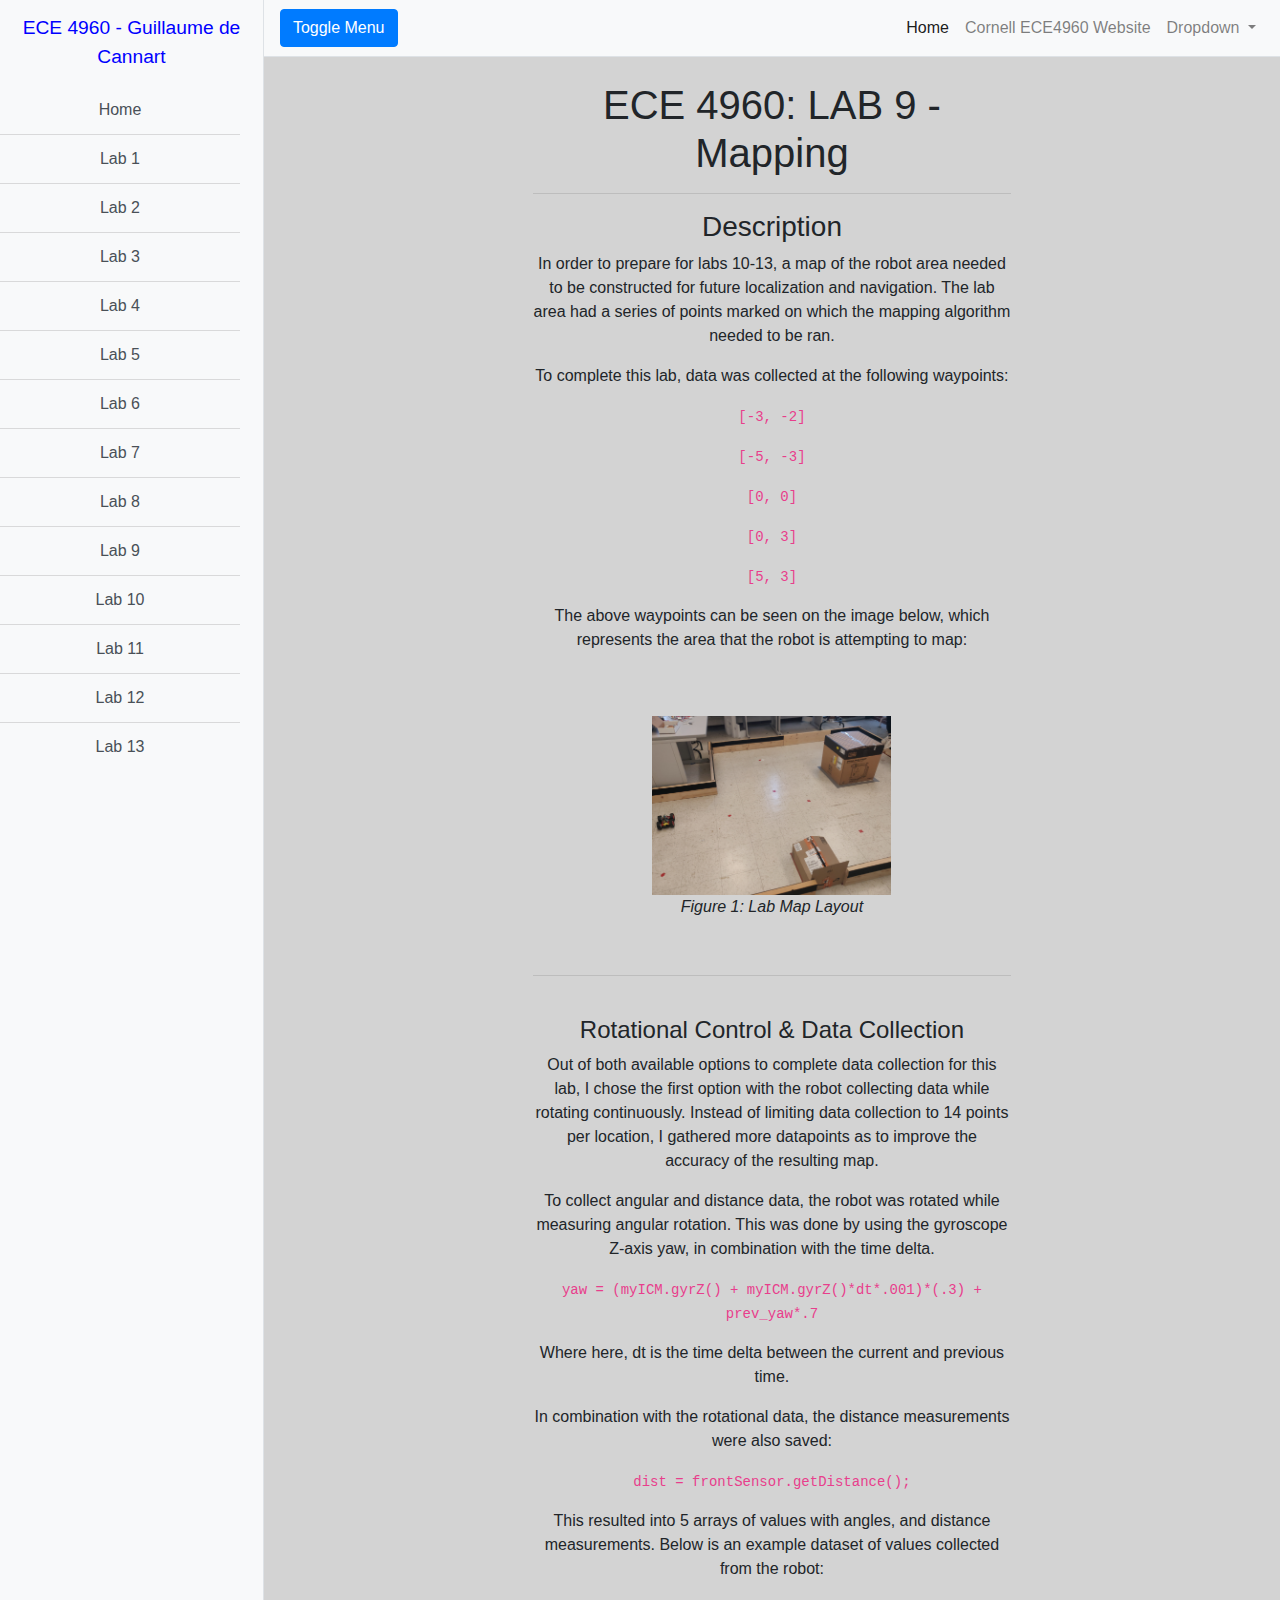
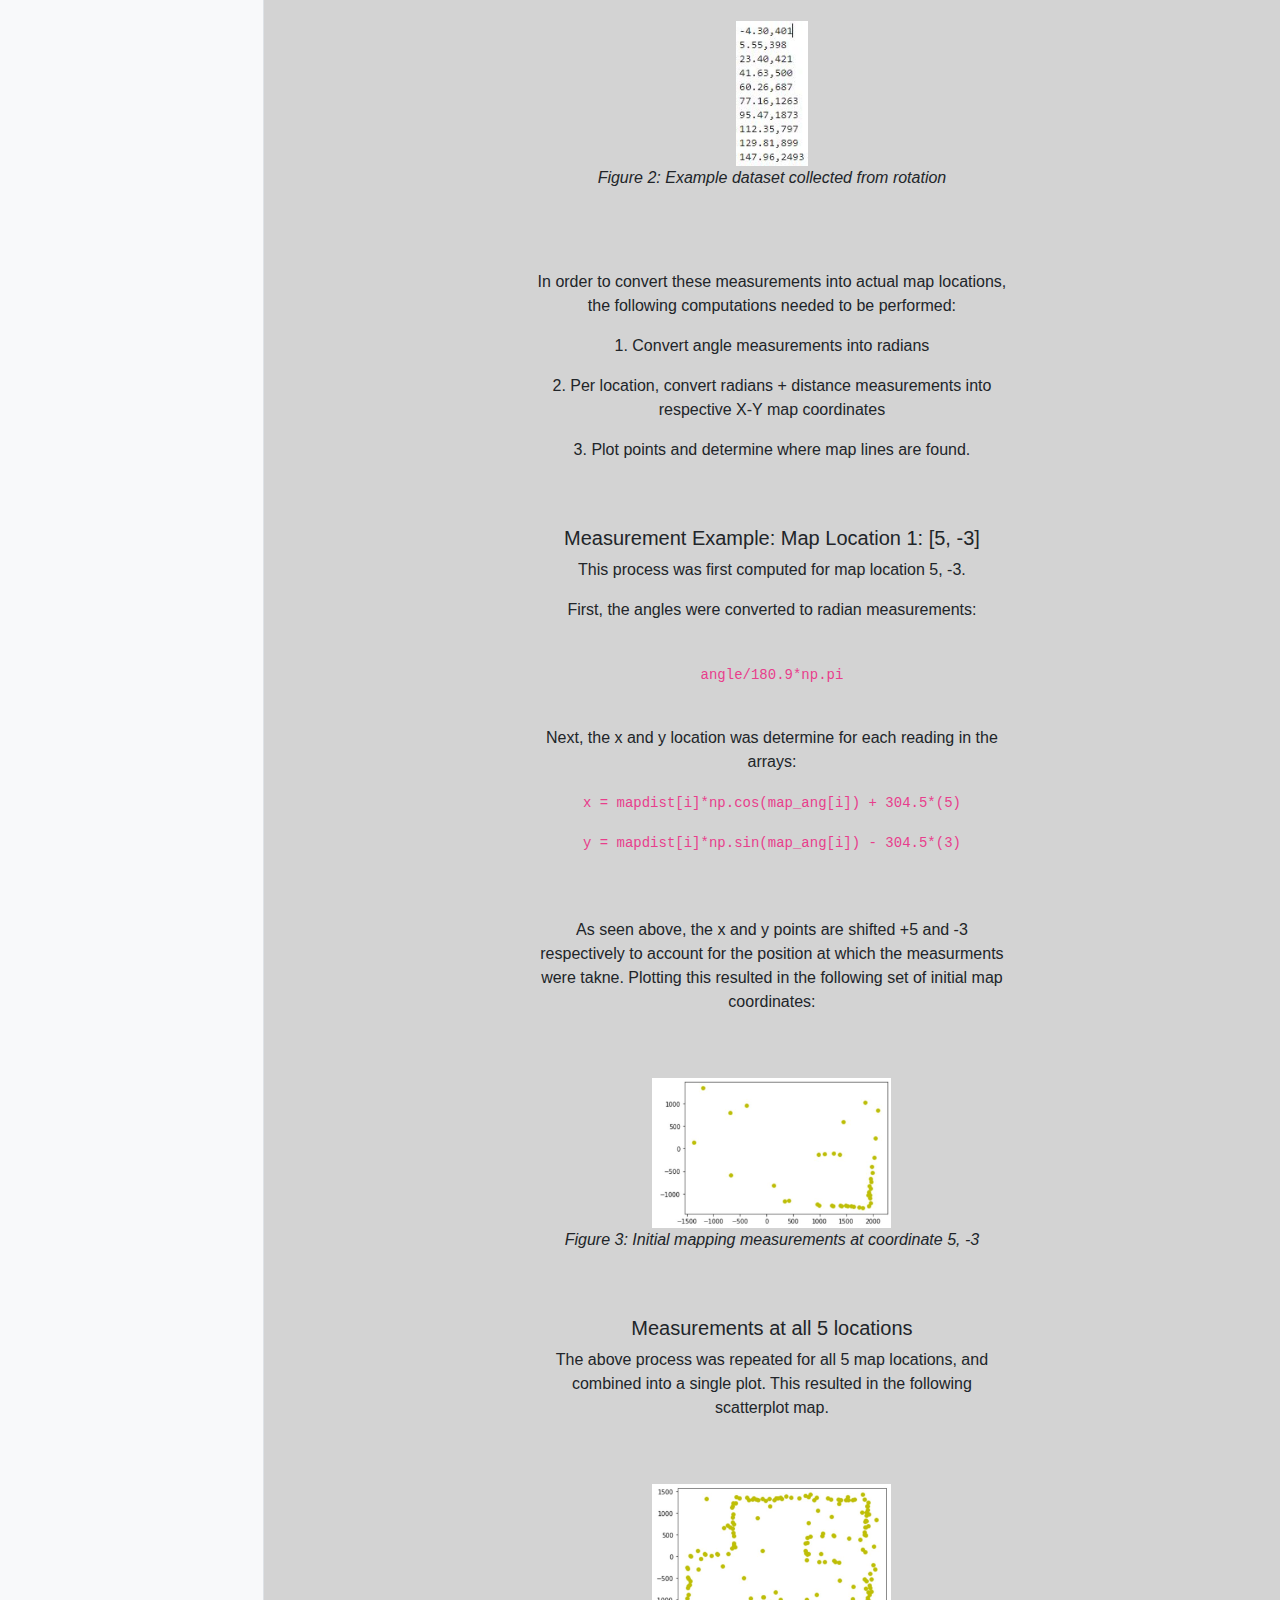
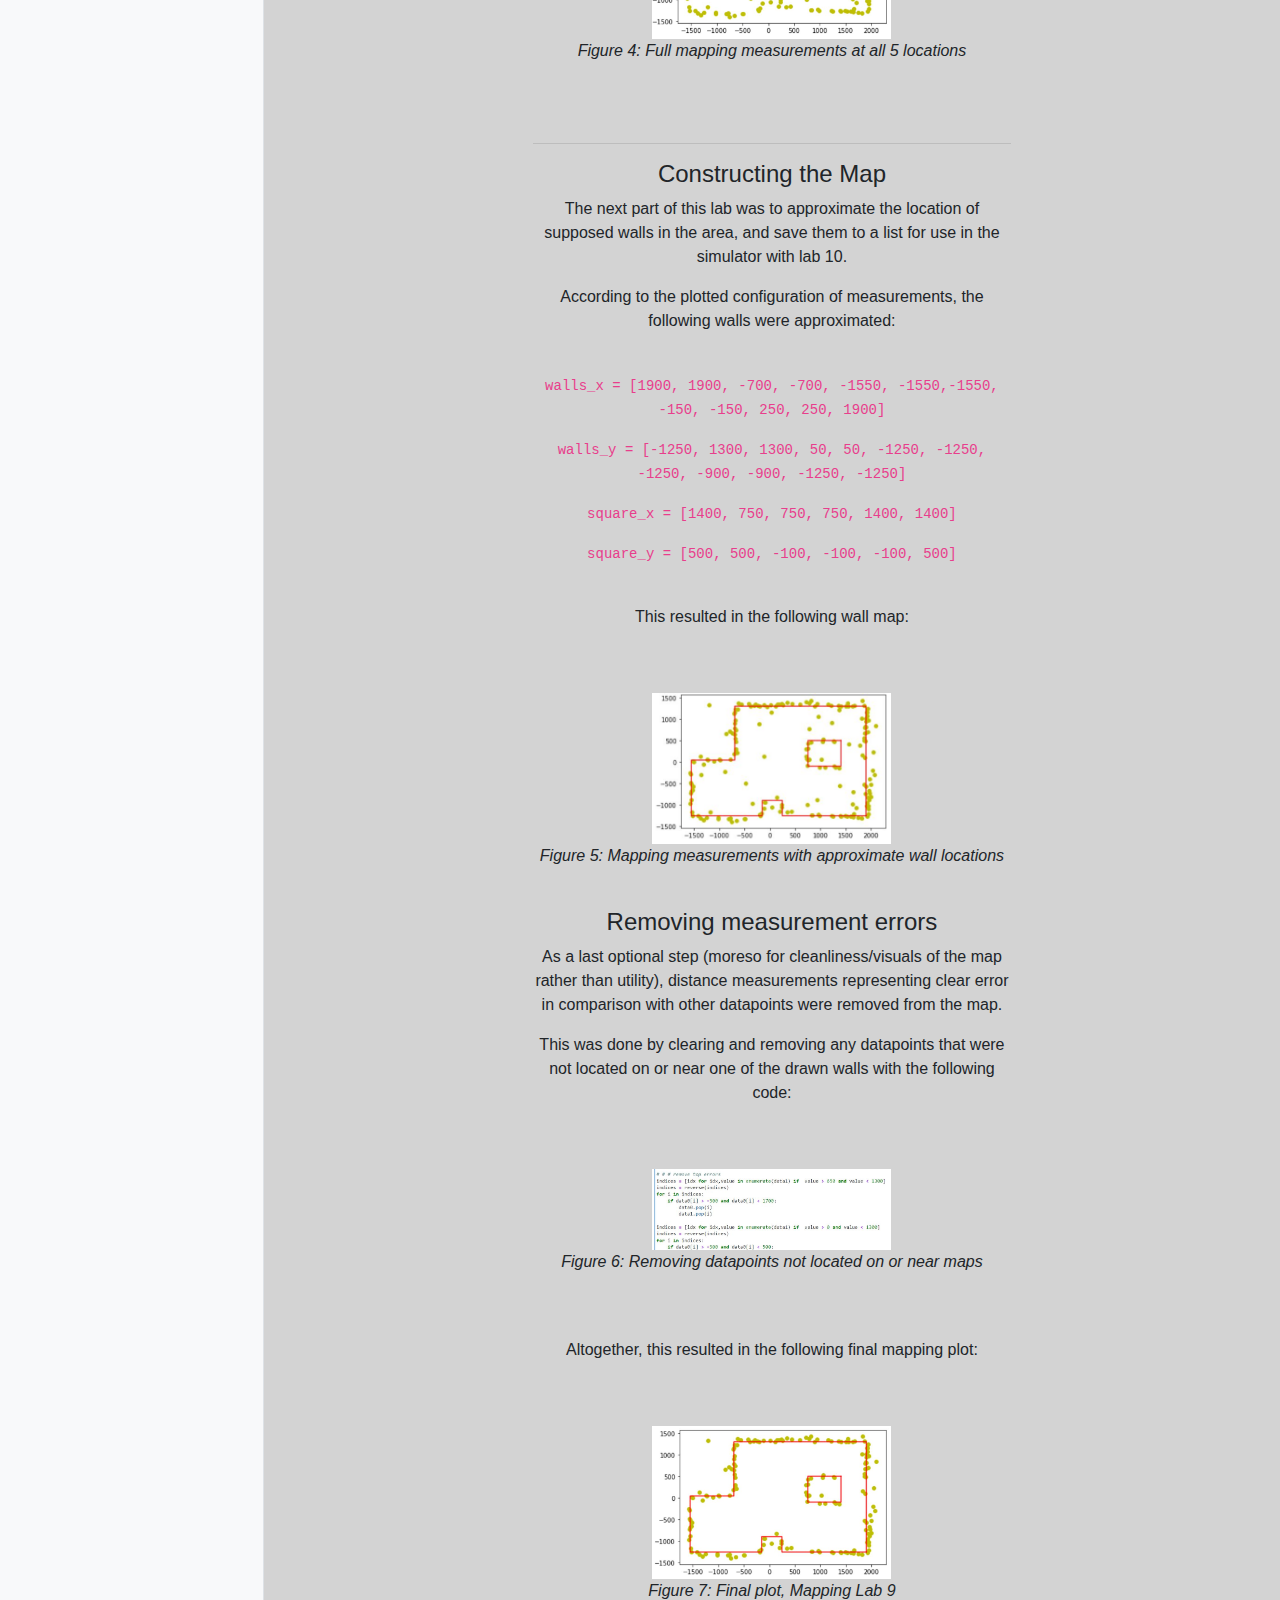
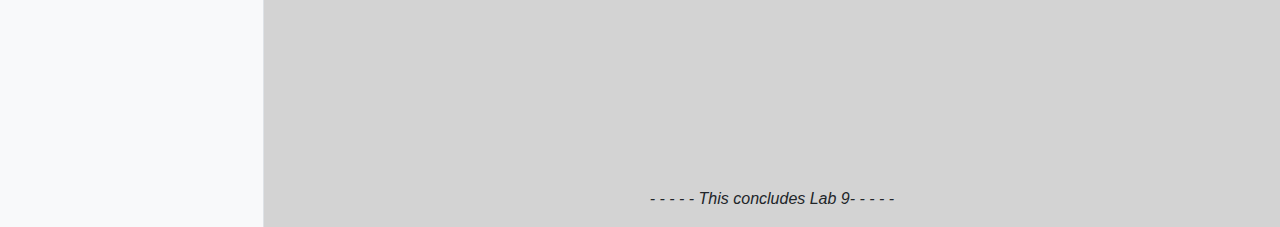
<file: lab9/index.html>
<!DOCTYPE html>
<html lang="en">

<head>

  <meta charset="utf-8">
  <meta name="viewport" content="width=device-width, initial-scale=1, shrink-to-fit=no">
  <meta name="description" content="">
  <meta name="author" content="">

  <title>Lab 9</title>
  <link rel="shortcut icon" href="images/icons8-internet-explorer-50.png"

  <!-- Bootstrap core CSS -->
  <link href="../vendor/bootstrap/css/bootstrap.min.css" rel="stylesheet">

  <!-- Custom styles for this template -->
  <link href="../css/simple-sidebar.css" rel="stylesheet">

</head>

<body style="background-color:lightgrey;text-align: center;" >

  <div class="d-flex" id="wrapper">

    <!-- Sidebar -->
    <div class="bg-light border-right" id="sidebar-wrapper">
      <div class="sidebar-heading" style="color: blue;">ECE 4960 - Guillaume de Cannart</div>
      <div class="list-group list-group-flush">
        <a href="../index.html" class="list-group-item list-group-item-action bg-light">Home</a>
        <a href="../lab1/index.html" class="list-group-item list-group-item-action bg-light">Lab 1</a>
        <a href="../lab2/index.html" class="list-group-item list-group-item-action bg-light">Lab 2</a>
        <a href="../lab3/index.html" class="list-group-item list-group-item-action bg-light">Lab 3</a>
        <a href="../lab4/index.html" class="list-group-item list-group-item-action bg-light">Lab 4</a>
        <a href="../lab5/index.html" class="list-group-item list-group-item-action bg-light">Lab 5</a>
        <a href="../lab6/index.html" class="list-group-item list-group-item-action bg-light">Lab 6</a>
        <a href="../lab7/index.html" class="list-group-item list-group-item-action bg-light">Lab 7</a> 
        <a href="../lab8/index.html" class="list-group-item list-group-item-action bg-light">Lab 8</a> 
        <a href="../lab9/index.html" class="list-group-item list-group-item-action bg-light">Lab 9</a>  
        <a href="../lab10/index.html" class="list-group-item list-group-item-action bg-light">Lab 10</a>  
        <a href="../lab11/index.html" class="list-group-item list-group-item-action bg-light">Lab 11</a> 
        <a href="../lab12/index.html" class="list-group-item list-group-item-action bg-light">Lab 12</a>
        <a href="../lab13/index.html" class="list-group-item list-group-item-action bg-light">Lab 13</a>  
      </div>
    </div>
    <!-- /#sidebar-wrapper -->

    <!-- Page Content -->
    <div id="page-content-wrapper">

      <nav class="navbar navbar-expand-lg navbar-light bg-light border-bottom">
        <button class="btn btn-primary" id="menu-toggle">Toggle Menu</button>

        <button class="navbar-toggler" type="button" data-toggle="collapse" data-target="#navbarSupportedContent" aria-controls="navbarSupportedContent" aria-expanded="false" aria-label="Toggle navigation">
          <span class="navbar-toggler-icon"></span>
        </button>

        <div class="collapse navbar-collapse" id="navbarSupportedContent">
          <ul class="navbar-nav ml-auto mt-2 mt-lg-0">
            <li class="nav-item active">
              <a class="nav-link" href="../index.html">Home <span class="sr-only">(current)</span></a>
            </li>
            <li class="nav-item">
              <a class="nav-link" href="https://cei-lab.github.io/ECE4960-2022/">Cornell ECE4960 Website</a>
            </li>
            <li class="nav-item dropdown">
              <a class="nav-link dropdown-toggle" href="#" id="navbarDropdown" role="button" data-toggle="dropdown" aria-haspopup="true" aria-expanded="false">
                Dropdown
              </a>
              <div class="dropdown-menu dropdown-menu-right" aria-labelledby="navbarDropdown">
                <a class="dropdown-item" href="#">Action</a>
                <a class="dropdown-item" href="#">Another action</a>
                <div class="dropdown-divider"></div>
                <a class="dropdown-item" href="#">Something else here</a>
              </div>
            </li>
          </ul>
        </div>
      </nav>

      <div class="container-fluid" id="margins">
        <h1 class="mt-4">ECE 4960: LAB 9 - Mapping</h1>
        <hr>
        <h3>Description</h3>
        <p>In order to prepare for labs 10-13, a map of the robot area needed to be constructed for future localization and navigation. The lab area had a series of points marked on which the mapping algorithm needed to be ran.</p>
        <p>To complete this lab, data was collected at the following waypoints:</p>
        <p><code>[-3, -2]</code></p>
        <p><code>[-5, -3]</code></p>
        <p><code>[0, 0]</code></p>
        <p><code>[0, 3]</code></p>
        <p><code>[5, 3]</code></p>

        <p>The above waypoints can be seen on the image below, which represents the area that the robot is attempting to map:</p>
        <br><br>
        <img src="../images/lab9-1.jpg"  alt="Part 1: Simulator Setup" width="50%">
        <p><em>Figure 1: Lab Map Layout</em></p>
        <br>

        <hr>
        <br>
        <h4>Rotational Control & Data Collection</h4>
        <p>Out of both available options to complete data collection for this lab, I chose the first option with the robot collecting data while rotating continuously. Instead of limiting data collection to 14 points per location, I gathered more datapoints as to improve the accuracy of the resulting map.</p>

        <p>To collect angular and distance data, the robot was rotated while measuring angular rotation. This was done by using the gyroscope Z-axis yaw, in combination with the time delta. </p>
        <p><code>yaw = (myICM.gyrZ() + myICM.gyrZ()*dt*.001)*(.3) + prev_yaw*.7</code></p>
        <p>Where here, dt is the time delta between the current and previous time.</p>
        <p>In combination with the rotational data, the distance measurements were also saved:</p>
        <p><code>dist = frontSensor.getDistance();</code></p>



        <p>This resulted into 5 arrays of values with angles, and distance measurements. Below is an example dataset of values collected from the robot: </p> 
        <br>
        <img src="../images/lab9-extra.JPG"  alt="Part 1: Simulator Setup" width="15%">
        <p><em>Figure 2: Example dataset collected from rotation</em></p>
        <br>
        <br>


        <p></p>In order to convert these measurements into actual map locations, the following computations needed to be performed: </p>
        <p>1. Convert angle measurements into radians</p>
        <p>2. Per location, convert radians + distance measurements into respective X-Y map coordinates</p>
        <p>3. Plot points and determine where map lines are found.</p>
        
        <br><br>

        <h5>Measurement Example: Map Location 1: [5, -3]</h5>
        <p>This process was first computed for map location 5, -3. </p>
        <p>First, the angles were converted to radian measurements:</p>
        <br>
        <p><code>angle/180.9*np.pi</code></p>
        <br>
        <p>Next, the x and y location was determine for each reading in the arrays:</p>
        <p><code>x = mapdist[i]*np.cos(map_ang[i]) + 304.5*(5)</code></p>
        <p><code>y = mapdist[i]*np.sin(map_ang[i]) - 304.5*(3)</code></p>
        <br><br>
        <p>As seen above, the x and y points are shifted +5 and -3 respectively to account for the position at which the measurments were takne. Plotting this resulted in the following set of initial map coordinates:</p>
        <br><br>
        <img src="../images/lab9-2.JPG"  alt="Map coordinates 1" width="50%">
        <p><em>Figure 3: Initial mapping measurements at coordinate 5, -3</em></p>
        <br>
        <br>
        <h5>Measurements at all 5 locations</h5>
        <p>The above process was repeated for all 5 map locations, and combined into a single plot. This resulted in the following scatterplot map.</p>
        <br><br>
        <img src="../images/lab9-3.JPG"  alt="Map coordinates 1" width="50%">
        <p><em>Figure 4: Full mapping measurements at all 5 locations</em></p>
        <br>
        <br>
        <hr>
        <h4>Constructing the Map</h4>
        <p>The next part of this lab was to approximate the location of supposed walls in the area, and save them to a list for use in the simulator with lab 10. </p>
        <p>According to the plotted configuration of measurements, the following walls were approximated:</p>
        <br>
        <p><code>walls_x = [1900, 1900, -700, -700, -1550, -1550,-1550, -150, -150, 250, 250, 1900]
            </code></p>
            <p><code>walls_y = [-1250, 1300, 1300, 50, 50, -1250, -1250, -1250, -900, -900, -1250, -1250]
                </code></p>
        <p><code>square_x = [1400, 750, 750, 750, 1400, 1400]</code></p>
        <p><code>square_y = [500, 500, -100, -100, -100, 500]</code></p>
                <br>
        <p>This resulted in the following wall map:</p>
        <br><br>
        <img src="../images/lab9-4.JPG"  alt="Map coordinates 1" width="50%">
        <p><em>Figure 5: Mapping measurements with approximate wall locations</em></p>
        <br>
        
        <h4>Removing measurement errors</h4>
        <p>As a last optional step (moreso for cleanliness/visuals of the map rather than utility), distance measurements representing clear error in comparison with other datapoints were removed from the map.</p>
        <p>This was done by clearing and removing any datapoints that were not located on or near one of the drawn walls with the following code: </p>

        <br><br>
        <img src="../images/lab9-5.JPG"  alt="Map coordinates 1" width="50%">
        <p><em>Figure 6: Removing datapoints not located on or near maps</em></p>
        <br>    
                <br>
        <p>Altogether, this resulted in the following final mapping plot: </p>
        <br><br>
        <img src="../images/lab9-6.JPG"  alt="Map coordinates 1" width="50%">
        <p><em>Figure 7: Final plot, Mapping Lab 9</em></p>
        <br> 



                <br><br><br><br><br><br>
        <p><i>- - - - - This concludes Lab 9- - - - -</i></p>
          </div>
    </div>
    <!-- /#page-content-wrapper -->

  </div>
  <!-- /#wrapper -->

  <!-- Bootstrap core JavaScript -->
  <script src="../vendor/jquery/jquery.min.js"></script>
  <script src="../vendor/bootstrap/js/bootstrap.bundle.min.js"></script>

  <!-- Menu Toggle Script -->
  <script>
    $("#menu-toggle").click(function(e) {
      e.preventDefault();
      $("#wrapper").toggleClass("toggled");
    });
  </script>

</body>

</html>
</file>
<file: css/simple-sidebar.css>
/*!
 * Start Bootstrap - Simple Sidebar (https://startbootstrap.com/template/simple-sidebar)
 * Copyright 2013-2020 Start Bootstrap
 * Licensed under MIT (https://github.com/StartBootstrap/startbootstrap-simple-sidebar/blob/master/LICENSE)
 */

 #wrapper {
    overflow-x: hidden;
 }

#sidebar-wrapper {
  min-height: 100vh;
  margin-left: -15rem;
  -webkit-transition: margin .25s ease-out;
  -moz-transition: margin .25s ease-out;
  -o-transition: margin .25s ease-out;
  transition: margin .25s ease-out;
}

#sidebar-wrapper .sidebar-heading {
  padding: 0.875rem 1.25rem;
  font-size: 1.2rem;
}

#sidebar-wrapper .list-group {
  width: 15rem;
}

#page-content-wrapper {
  min-width: 100vw;
}

#margins{
  width: 50%;

}

#margins2{
  width: 70%;

}

#wrapper.toggled #sidebar-wrapper {
  margin-left: 0;
}

@media (min-width: 768px) {
  #sidebar-wrapper {
    margin-left: 0;
  }

  #page-content-wrapper {
    min-width: 0;
    width: 100%;
  }

  #wrapper.toggled #sidebar-wrapper {
    margin-left: -15rem;
  }
}


.center {
  display: block;
  margin-left: auto;
  margin-right: auto;
  width: 50%;
}
</file>
